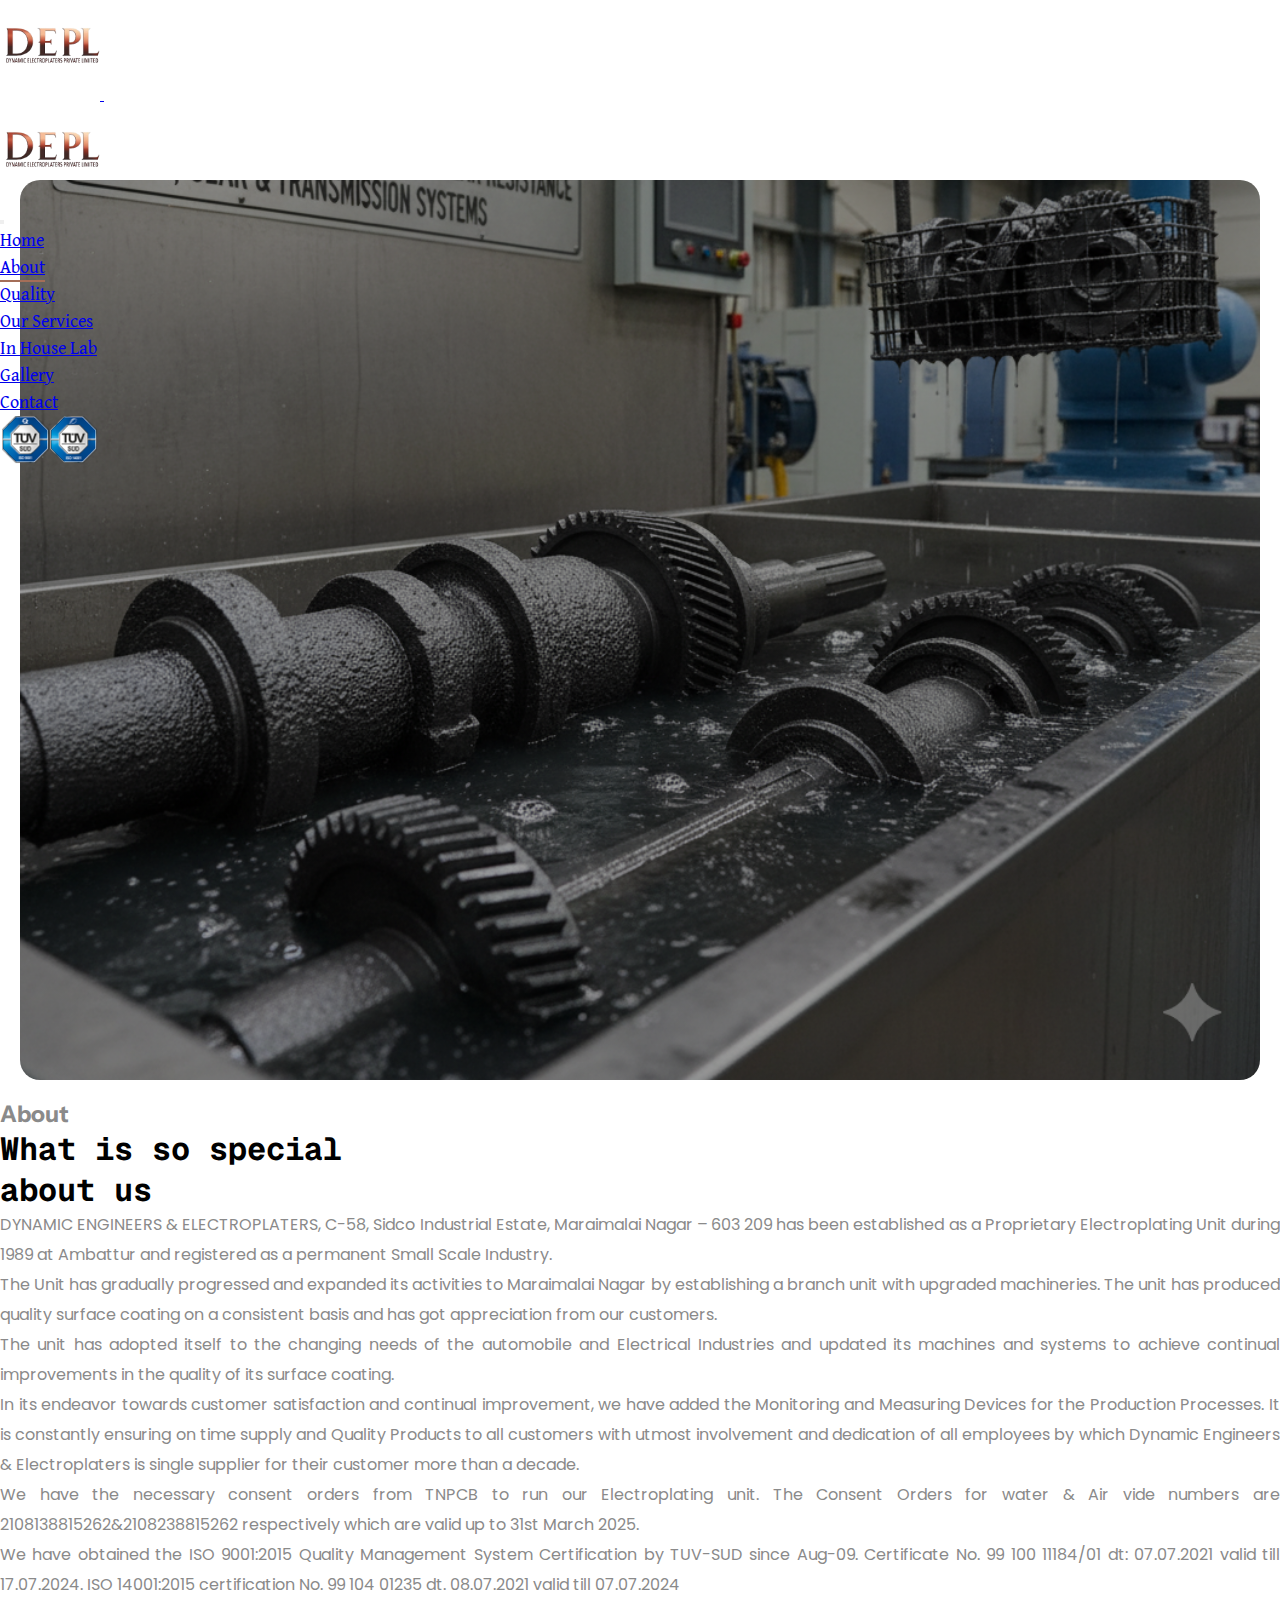
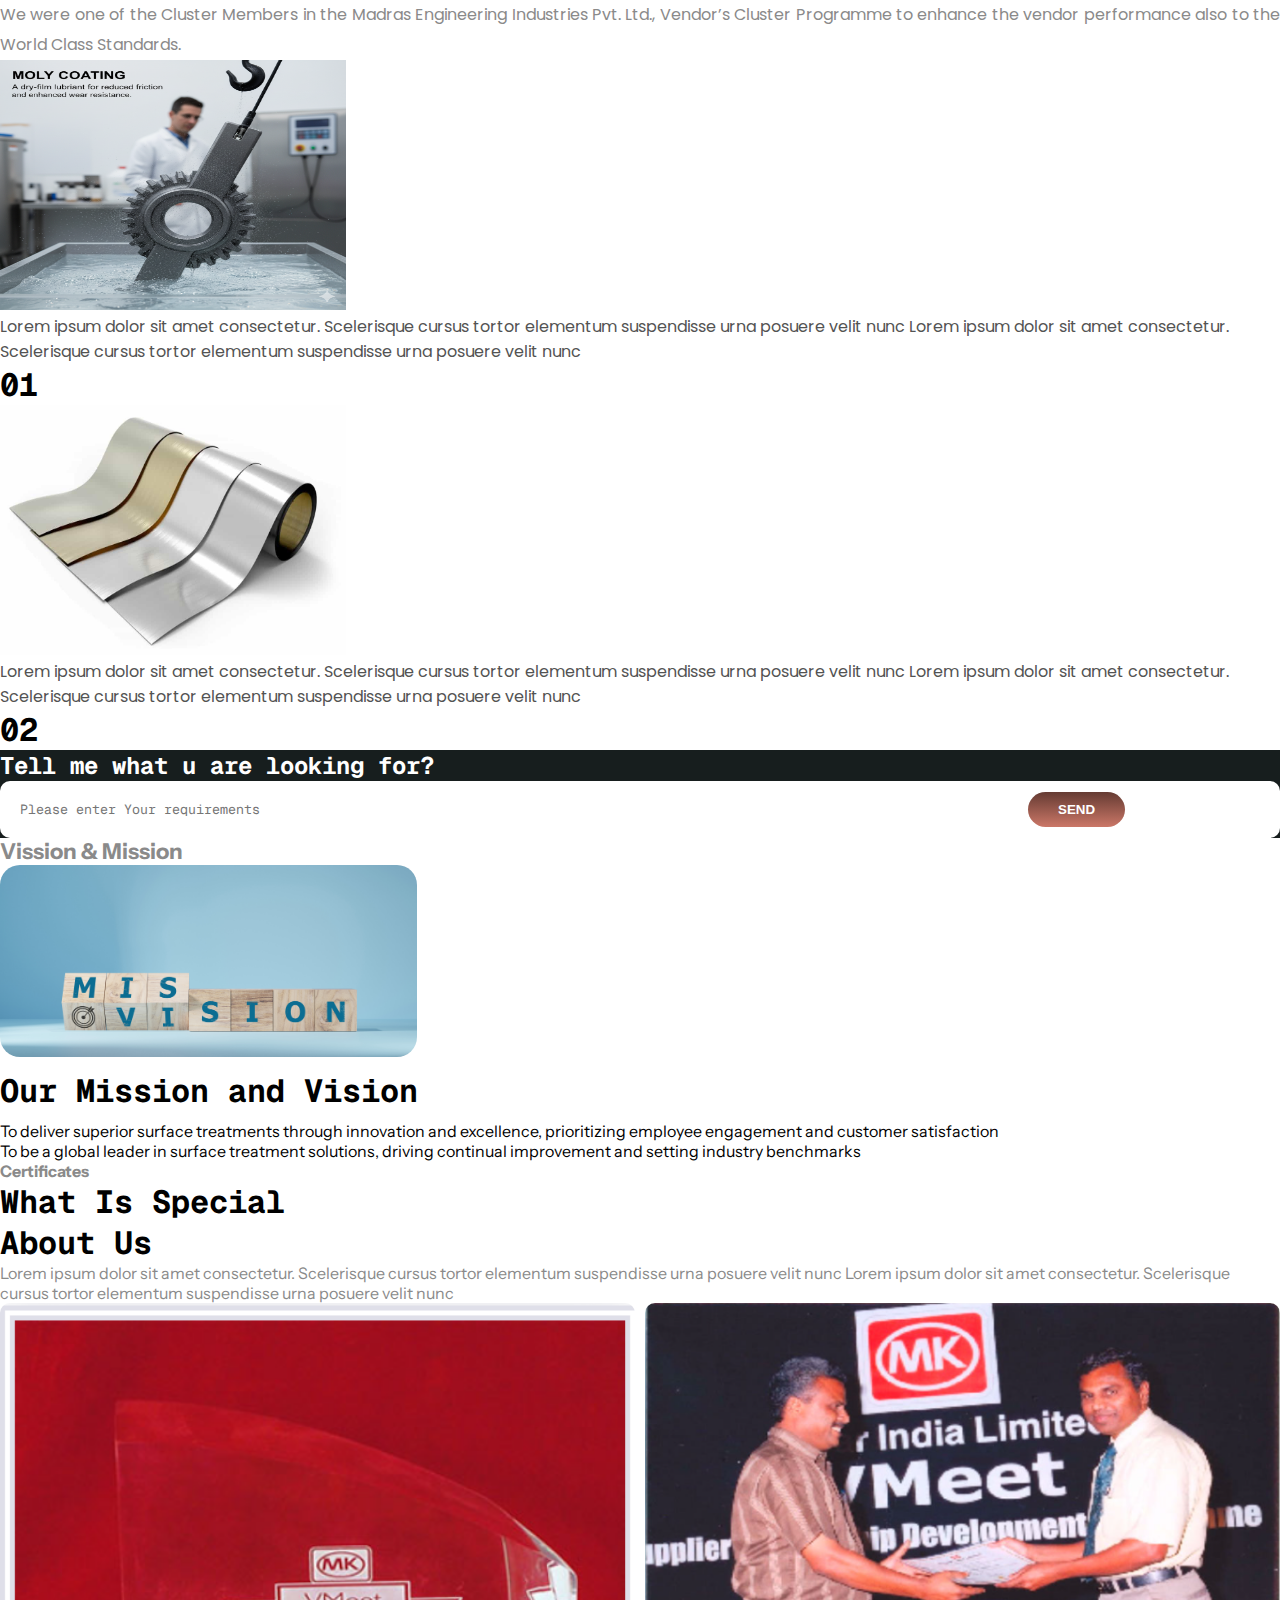
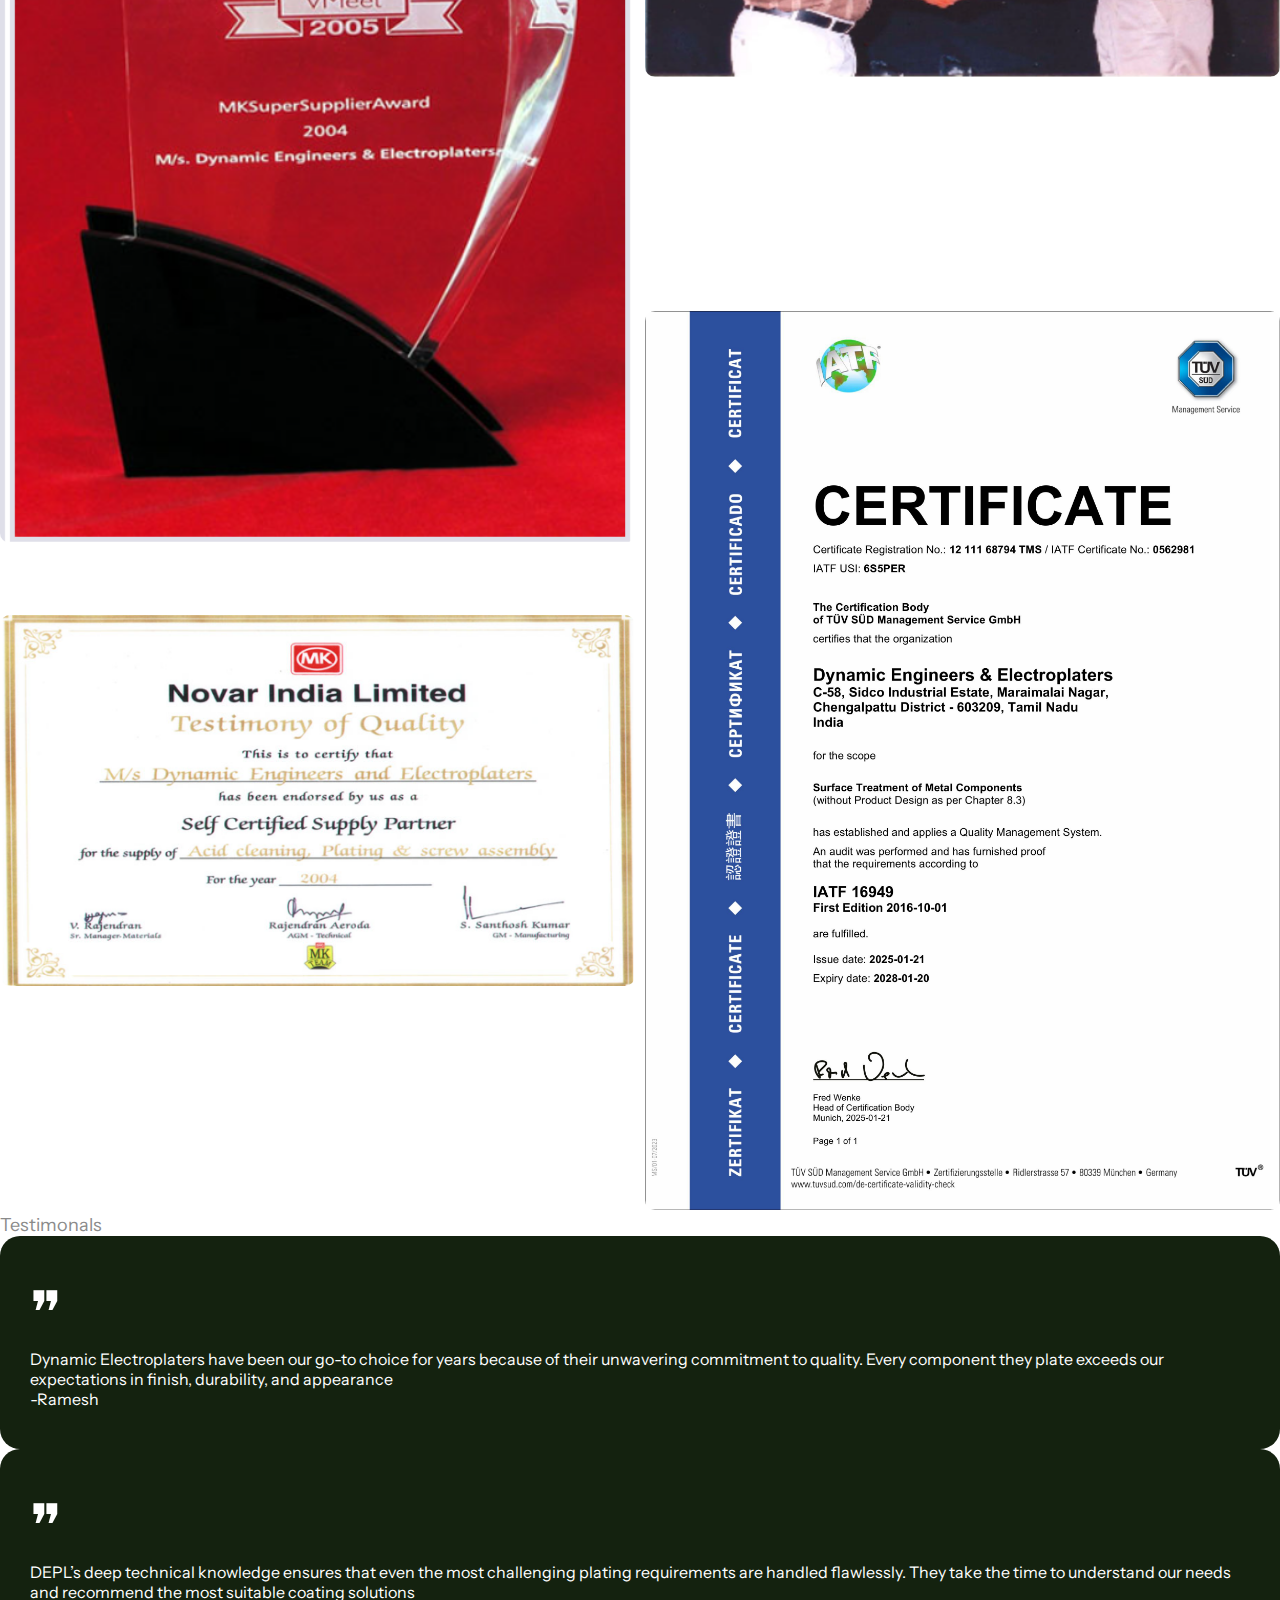
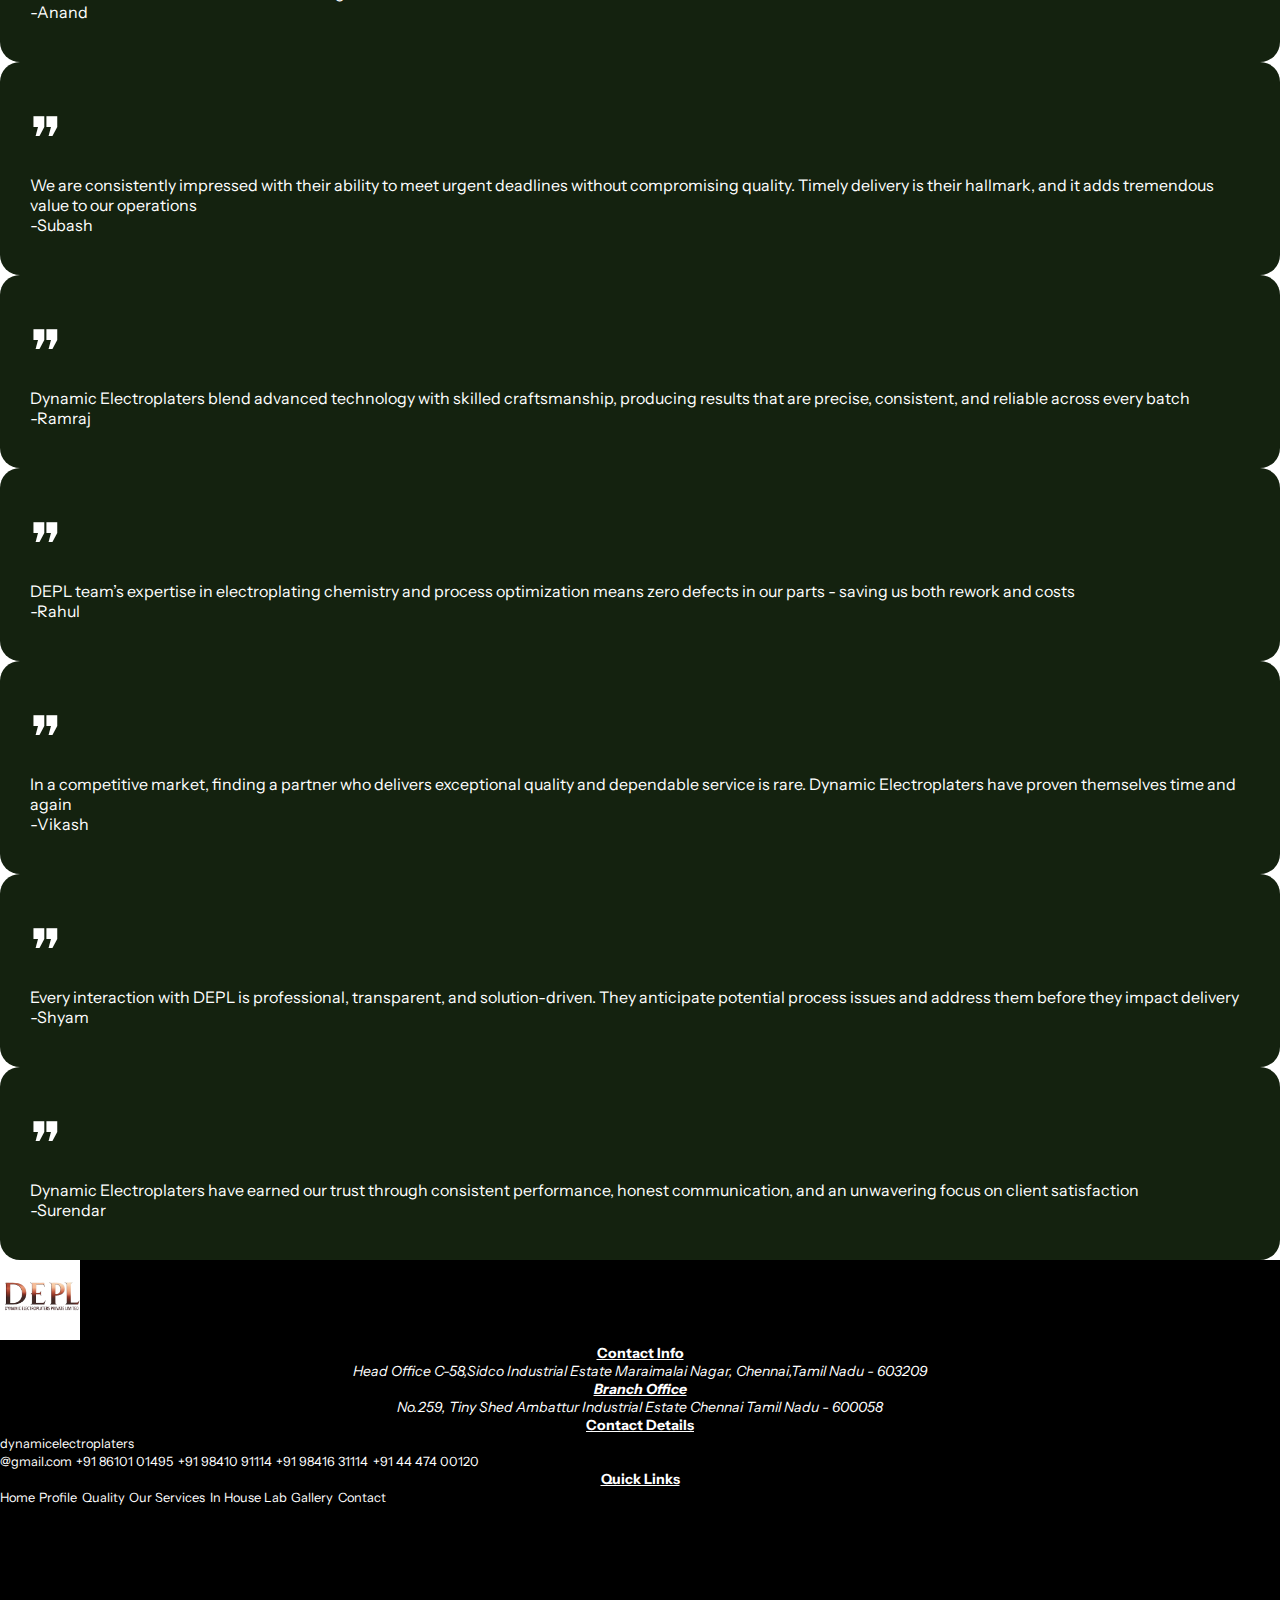
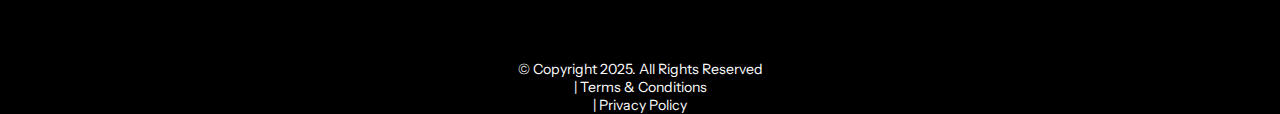
<file: about.html>
<!DOCTYPE html>
<html lang="en">
  <head>
    <meta charset="UTF-8" />
    <meta name="viewport" content="width=device-width, initial-scale=1.0" />
    <link
      href="https://cdn.jsdelivr.net/npm/bootstrap@5.3.8/dist/css/bootstrap.min.css"
      rel="stylesheet"
      integrity="sha384-sRIl4kxILFvY47J16cr9ZwB07vP4J8+LH7qKQnuqkuIAvNWLzeN8tE5YBujZqJLB"
      crossorigin="anonymous"
    />
    <link rel="preconnect" href="https://fonts.googleapis.com" />
    <link rel="preconnect" href="https://fonts.gstatic.com" crossorigin />
    <link
      href="https://fonts.googleapis.com/css2?family=Geist+Mono:wght@100..900&display=swap"
      rel="stylesheet"
    />
    <link rel="preconnect" href="https://fonts.googleapis.com" />
    <link rel="preconnect" href="https://fonts.gstatic.com" crossorigin />
    <link
      href="https://fonts.googleapis.com/css2?family=Instrument+Sans:ital,wght@0,400..700;1,400..700&display=swap"
      rel="stylesheet"
    />
    <link rel="preconnect" href="https://fonts.googleapis.com" />
    <link rel="preconnect" href="https://fonts.gstatic.com" crossorigin />
    <link
      href="https://fonts.googleapis.com/css2?family=Poppins:ital,wght@0,100;0,200;0,300;0,400;0,500;0,600;0,700;0,800;0,900;1,100;1,200;1,300;1,400;1,500;1,600;1,700;1,800;1,900&display=swap"
      rel="stylesheet"
    />
    <link rel="preconnect" href="https://fonts.googleapis.com">
<link rel="preconnect" href="https://fonts.gstatic.com" crossorigin>
<link href="https://fonts.googleapis.com/css2?family=Gentium+Book+Plus:ital,wght@0,400;0,700;1,400;1,700&display=swap" rel="stylesheet">
    <link rel="shortcut icon" href="/Images/Logo.png" type="image/x-icon" />
    <title>Dynamic Engineers - About</title>
    <link rel="stylesheet" href="/Css/slick.css" />
    <link rel="stylesheet" href="/Css/index.css" />
  </head>
  <body>
    <nav class="navbar navbar-expand-lg fixed-top px-5">
      <div class="container-fluid">
        <a class="navbar-brand" href="index.html">
          <img src="/Images/Logo.png" alt="" />
        </a>
        <button
          class="navbar-toggler"
          type="button"
          data-bs-toggle="offcanvas"
          data-bs-target="#offcanvasNavbar"
          aria-controls="offcanvasNavbar"
          aria-label="Toggle navigation"
        >
          <span class="navbar-toggler-icon"></span>
        </button>
        <div
          class="offcanvas offcanvas-end"
          tabindex="-1"
          id="offcanvasNavbar"
          aria-labelledby="offcanvasNavbarLabel"
        >
          <div class="offcanvas-header">
            <h5 class="offcanvas-title" id="offcanvasNavbarLabel">
              <img src="/Images/Logo.png" alt="" />
            </h5>
            <button
              type="button"
              class="btn-close me-0 mb-0"
              data-bs-dismiss="offcanvas"
              aria-label="Close"
            ></button>
          </div>
          <div class="offcanvas-body">
            <ul class="navbar-nav justify-content-end flex-grow-1 gap-3">
              <li class="nav-item">
                <a class="nav-link" href="/index.html">Home</a>
              </li>
              <li class="nav-item">
                <a class="nav-link active" href="/about.html">About</a>
              </li>
              <li class="nav-item">
                <a class="nav-link" href="/Quality.html">quality</a>
              </li>
              <li class="nav-item">
                <a class="nav-link" href="/services.html">our services</a>
              </li>
              <li class="nav-item">
                <a class="nav-link" href="/Lab.html">In house lab</a>
              </li>
              <li class="nav-item">
                <a class="nav-link" href="/gallery.html">Gallery</a>
              </li>
              <li class="nav-item">
                <a class="nav-link" href="/contact.html">Contact</a>
              </li>
              <li class="nav-item">
                <img src="/Images/iso logo.png" alt="" class="nav-iso" />
              </li>
            </ul>
          </div>
        </div>
      </div>
    </nav>
    <div class="about-hero d-flex align-items-end justify-content-between">
      <div class="hero-con">
        <!-- <div class="row col-12">
    <div class="col-lg-10 col-md-12 col-sm-12">
         <h1>
          Lorem ipsum dolor sit amet consectetur. Tristique lectus egestas vulputate praesent lectus consectetur faucibus amet.
         </h1>
    </div>
    <div class="col-lg-2 col-md-12 col-sm-12 mt-3 mb-5">
      <button class="d-block mx-auto start-btn ms-md-0">Start Now</button>
    </div> -->
      </div>
    </div>
    <div class="about-us">
      <div class="container-fluid">
        <div class="row col-10 mx-auto mt-5 mb-5">
          <div class="col-lg-2">
            <h3 class="about-abt-head">About</h3>
          </div>
          <div class="col-lg-8">
            <div class="about-con mt-2 mb-5">
              <h1 class="mb-5">
                What is so special <br />
                about us
              </h1>
              <p>
                DYNAMIC ENGINEERS & ELECTROPLATERS, C-58, Sidco Industrial
                Estate, Maraimalai Nagar – 603 209 has been established as a
                Proprietary Electroplating Unit during 1989 at Ambattur and
                registered as a permanent Small Scale Industry.
              </p>
              <p>
                The Unit has gradually progressed and expanded its activities to
                Maraimalai Nagar by establishing a branch unit with upgraded
                machineries. The unit has produced quality surface coating on a
                consistent basis and has got appreciation from our customers.
              </p>
              <p>
                The unit has adopted itself to the changing needs of the
                automobile and Electrical Industries and updated its machines
                and systems to achieve continual improvements in the quality of
                its surface coating.
              </p>
              <p>
                In its endeavor towards customer satisfaction and continual
                improvement, we have added the Monitoring and Measuring Devices
                for the Production Processes. It is constantly ensuring on time
                supply and Quality Products to all customers with utmost
                involvement and dedication of all employees by which Dynamic
                Engineers & Electroplaters is single supplier for their customer
                more than a decade.
              </p>
              <p>
                We have the necessary consent orders from TNPCB to run our
                Electroplating unit. The Consent Orders for water & Air vide
                numbers are 2108138815262&2108238815262 respectively which are
                valid up to 31st March 2025.
              </p>
              <p>
                We have obtained the ISO 9001:2015 Quality Management System
                Certification by TUV-SUD since Aug-09. Certificate No. 99 100
                11184/01 dt: 07.07.2021 valid till 17.07.2024. ISO 14001:2015
                certification No. 99 104 01235 dt. 08.07.2021 valid till
                07.07.2024
              </p>
              <p>
                We were one of the Cluster Members in the Madras Engineering
                Industries Pvt. Ltd., Vendor’s Cluster Programme to enhance the
                vendor performance also to the World Class Standards.
              </p>
            </div>
          </div>
        </div>
        <div class="row col-10 mx-auto mt-5 mb-5">
          <div class="col-lg-6 col-md-12 col-sm-12 d-flex mb-5">
            <div class="about-img-con">
              <img src="/Images/About-Images/special-1.png" alt="" />
              <p class="mt-3">
                Lorem ipsum dolor sit amet consectetur. Scelerisque cursus
                tortor elementum suspendisse urna posuere velit nunc Lorem ipsum
                dolor sit amet consectetur. Scelerisque cursus tortor elementum
                suspendisse urna posuere velit nunc
              </p>
            </div>
            <div class="spec-num">
              <h1>01</h1>
            </div>
          </div>
          <div class="col-lg-6 col-md-12 col-sm-12 d-flex mb-5">
            <div class="about-img-con">
              <img
                src="/Images/About-Images/Special-2.jpg"
                alt=""
                class="d-block mx-auto"
              />
              <p class="mt-3">
                Lorem ipsum dolor sit amet consectetur. Scelerisque cursus
                tortor elementum suspendisse urna posuere velit nunc Lorem ipsum
                dolor sit amet consectetur. Scelerisque cursus tortor elementum
                suspendisse urna posuere velit nunc
              </p>
            </div>
            <div class="spec-num">
              <h1>02</h1>
            </div>
          </div>
        </div>
      </div>
    </div>

    <div class="tell-us mt-5 pt-4 pb-4">
      <div class="container-fluid col-9 mx-auto">
        <div class="row">
          <div class="col-lg-12">
            <h2 class="text-center what-head">
              Tell me what u are looking for?
            </h2>
          </div>
          <div
            class="tell-us-in mt-5 mb-5 d-flex justify-content-between align-items-center"
          >
            <input type="text" placeholder="Please enter Your requirements" />
            <button>send</button>
          </div>
        </div>
      </div>
    </div>
    <div class="conatiner-fluid col-10 mx-auto mt-5 mb-5">
      <div class="row d-flex justify-content-center align-items-center">
        <div class="col-lg-6 d-flex flex-column gap-3">
          <h3 class="vission-head">Vission & Mission</h3>
          <img
            src="/Images/About-Images/Vission & Mission.jpg"
            alt=""
            class="vision-img"
          />
        </div>
        <div
          class="col-lg-6 d-flex flex-column gap-2 justify-content-center mt-5"
        >
          <h1 class="vission-head-head">Our Mission and Vision</h1>
          <p class="vission-para">
            To deliver superior surface treatments through innovation and
            excellence, prioritizing employee engagement and customer
            satisfaction
          </p>
          <p class="vission-para">
            To be a global leader in surface treatment solutions, driving
            continual improvement and setting industry benchmarks
          </p>
        </div>
      </div>
    </div>

    <div class="container-fluid col-10 mt-5 pt-5">
      <div class="row">
        <div class="col-lg-6">
          <h4 class="certificate-head">Certificates</h4>
          <h1 class="certificate-head-head mt-3">
            What is special <br />
            About us
          </h1>
        </div>
        <div class="col-lg-6">
          <p class="certificate-para mt-3">
            Lorem ipsum dolor sit amet consectetur. Scelerisque cursus tortor
            elementum suspendisse urna posuere velit nunc Lorem ipsum dolor sit
            amet consectetur. Scelerisque cursus tortor elementum suspendisse
            urna posuere velit nunc
          </p>
        </div>
      </div>

    <div class="row mt-5 mb-5">
      <div class="col-lg-8 mx-auto">
        <div class="certificates">
    <div class="div1">
      <img src="/Images/About-Images/Certificate-1.png" alt="" class="w-100 h-100">
    </div>
    <div class="div2">
      <img src="/Images/About-Images/Certificate-2.png" alt="" class="w-100 h-100">
    </div>
    <div class="div3">
      <img src="/Images/About-Images/Certificate-3.png" alt="" class="w-100 h-100">
    </div>
    <div class="div4">
      <img src="/Images/About-Images/certifcate.jpg" alt="" class="w-100 h-100">
    </div>
</div>
    </div>
      </div>
    </div>

      <div class="testimonals mt-5">
      <div class="row col-10 mx-auto">
        <div class="col-lg-6">
          <p class="test-head">Testimonals</p>
        </div>
        <div class="col-lg-6">
          <!-- <p class="test-head-para">
          Lorem ipsum dolor sit amet consectetur. Scelerisque cursus tortor elementum suspendisse urna posuere velit nunc Lorem ipsum dolor sit amet consectetur. Scelerisque cursus tortor elementum suspendisse urna posuere velit nunc
         </p> -->
        </div>
      </div>
      <div class="row col-12 mx-auto">
        <div class="testimonals mt-5 mb-5">
          <div class="autoplay">
            <div class="test-1 me-3 d-flex gap-5">
              <p class="quote">❞</p>
              <div class="test-para gap-5">
                <p>
                  Dynamic Electroplaters have been our go-to choice for years because of their unwavering commitment to quality. Every component they plate exceeds our expectations in finish, durability, and appearance 
                </p>
                <p>-Ramesh</p>
              </div>
            </div>
            <div class="test-1 me-3 d-flex gap-5">
              <p class="quote">❞</p>
              <div class="test-para gap-5">
                <p>
                  DEPL’s deep technical knowledge ensures that even the most challenging plating requirements are handled flawlessly. They take the time to understand our needs and recommend the most suitable coating solutions 
                </p>
                <p>-Anand</p>
              </div>
            </div>
            <div class="test-1 me-3 d-flex gap-5">
              <p class="quote">❞</p>
              <div class="test-para gap-5">
                <p>
                 	We are consistently impressed with their ability to meet urgent deadlines without compromising quality. Timely delivery is their hallmark, and it adds tremendous value to our operations 
                </p>
                <p>-Subash</p>
              </div>
            </div>
            <div class="test-1 me-3 d-flex gap-5">
              <p class="quote">❞</p>
              <div class="test-para gap-5">
                <p>
                 Dynamic Electroplaters blend advanced technology with skilled craftsmanship, producing results that are precise, consistent, and reliable across every batch 
                </p>
                <p>-Ramraj</p>
              </div>
            </div>
            <div class="test-1 me-3 d-flex gap-5">
              <p class="quote">❞</p>
              <div class="test-para gap-5">
                <p>
                  DEPL team’s expertise in electroplating chemistry and process optimization means zero defects in our parts - saving us both rework and costs 
                </p>
                <p>-Rahul</p>
              </div>
            </div>
            <div class="test-1 me-3 d-flex gap-5">
              <p class="quote">❞</p>
              <div class="test-para gap-5">
                <p>
                  In a competitive market, finding a partner who delivers exceptional quality and dependable service is rare. Dynamic Electroplaters have proven themselves time and again 
                </p>
                <p>-Vikash</p>
              </div>
            </div>
               <div class="test-1 me-3 d-flex gap-5">
              <p class="quote">❞</p>
              <div class="test-para gap-5">
                <p>
                 Every interaction with DEPL is professional, transparent, and solution-driven. They anticipate potential process issues and address them before they impact delivery 
                </p>
                <p>-Shyam</p>
              </div>
            </div>
               <div class="test-1 me-3 d-flex gap-5">
              <p class="quote">❞</p>
              <div class="test-para gap-5">
                <p>
                 Dynamic Electroplaters have earned our trust through consistent performance, honest communication, and an unwavering focus on client satisfaction 
                </p>
                <p>-Surendar</p>
              </div>
            </div>
          </div>
        </div>
      </div>
    </div>
    <div class="footer">
      <div class="container-fluid col-10 mx-auto pt-5 pb-5">
        <div class="row">
          <div class="col-lg-2 col-md-4 col-sm-12 col-12 mb-5">
            <img
              src="/Images/Logo.png"
              alt=""
              class="d-block mx-auto foot-logo"
            />
          </div>
          <div class="col-lg-2 col-md-4 col-sm-6 col-8 mx-auto">
            <div
              class="d-flex flex-column gap-0 mb-5 text-lg-start text-md-start text-sm-center"
            >
              <p class="head">Contact Info</p>
              <address>
                Head Office C-58,Sidco Industrial Estate Maraimalai Nagar,
                Chennai,Tamil Nadu - 603209
              </address>
            </div>
          </div>
          <div class="col-lg-2 col-md-4 col-sm-6 col-8 mx-auto">
            <div
              class="d-flex flex-column gap-3 mb-5 text-lg-start text-md-start text-sm-center"
            >
              <address>
                <p class="head">Branch Office</p>
                No.259, Tiny Shed Ambattur Industrial Estate Chennai Tamil Nadu
                - 600058
              </address>
            </div>
          </div>
          <div class="col-lg-2 col-md-4 col-sm-6 col-12 con-details">
            <div
              class="d-flex flex-column gap-3 mb-5 text-lg-start text-md-start text-sm-center"
            >
              <p class="head m-0">Contact Details</p>
              <a href="mailto:dynamicelectroplaters@gmail.com"
                >dynamicelectroplaters<br>@gmail.com</a
              >
              <a href="tel:+91 86101 01495">+91 86101 01495</a>
              <a href="tel:+91 98410 91114">+91 98410 91114</a>
              <a href="tel:+91 98416 31114">+91 98416 31114</a>
              <a href="tel:+91 44 474 00120">+91 44 474 00120</a>
            </div>
          </div>
          <div class="col-lg-2 col-md-4 col-sm-6 col-12">
            <div
              class="d-flex flex-column gap-2 mb-5 text-lg-start text-md-start text-sm-center"
            >
              <p class="head m-0">Quick Links</p>
              <a href="/index.html">Home</a>
              <a href="/about.html">Profile</a>
              <a href="/Quality.html">Quality</a>
              <a href="/services.html">Our Services</a>
              <a href="/Lab.html">In House Lab</a>
              <a href="/gallery.html">Gallery</a>
              <a href="/contact.html">Contact</a>
            </div>
          </div>
          <div class="col-lg-2 col-md-4 col-sm-12 col-12">
            <iframe
              src="https://www.google.com/maps/embed?pb=!1m18!1m12!1m3!1d3888.6754687170364!2d80.10300487484054!3d12.928567787382816!2m3!1f0!2f0!3f0!3m2!1i1024!2i768!4f13.1!3m3!1m2!1s0x3a525fb04f9981d1%3A0xd538069bcd74be65!2sJOKAR%20Creations%20Pvt.%20Ltd.!5e0!3m2!1sen!2sin!4v1759567246406!5m2!1sen!2sin"
              width="100%"
              height="100%"
              style="border: 0"
              allowfullscreen=""
              loading="lazy"
              referrerpolicy="no-referrer-when-downgrade"
            ></iframe>
          </div>
        </div>
      </div>
      <div
        class="copyrights d-flex flex-column flex-sm-row flex-lg-row justify-content-center align-items-center gap-2 gap-md-4 gap-lg-5"
      >
        <p>&copy Copyright 2025. All Rights Reserved</p>
        <p>| Terms & Conditions</p>
        <p>| Privacy Policy</p>
      </div>
    </div>


    <script
      src="https://cdn.jsdelivr.net/npm/bootstrap@5.3.8/dist/js/bootstrap.bundle.min.js"
      integrity="sha384-FKyoEForCGlyvwx9Hj09JcYn3nv7wiPVlz7YYwJrWVcXK/BmnVDxM+D2scQbITxI"
      crossorigin="anonymous"
    ></script>
    <script
      src="https://code.jquery.com/jquery-3.7.1.js"
      integrity="sha256-eKhayi8LEQwp4NKxN+CfCh+3qOVUtJn3QNZ0TciWLP4="
      crossorigin="anonymous"
    ></script>
    <script src="/Js/slick.min.js"></script>
    <script src="/Js/slick.js"></script>
  </body>
</html>
</file>
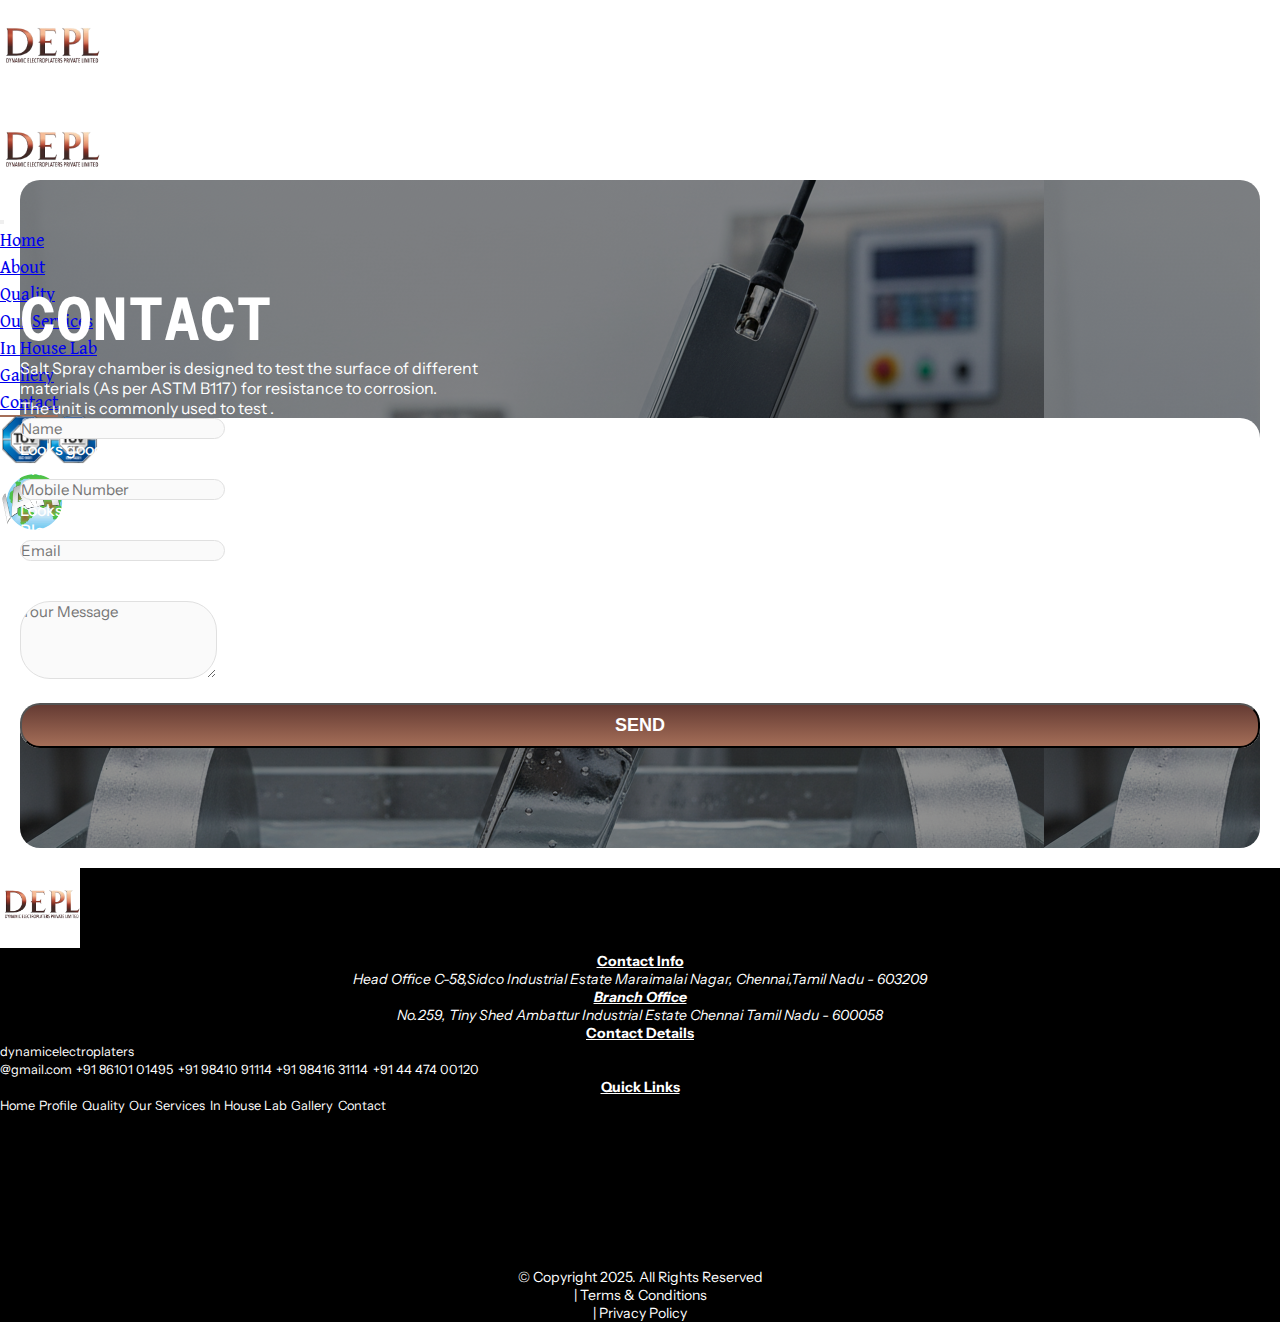
<file: contact.html>
<!DOCTYPE html>
<html lang="en">
  <head>
    <meta charset="UTF-8" />
    <meta name="viewport" content="width=device-width, initial-scale=1.0" />
    <link
      href="https://cdn.jsdelivr.net/npm/bootstrap@5.3.8/dist/css/bootstrap.min.css"
      rel="stylesheet"
      integrity="sha384-sRIl4kxILFvY47J16cr9ZwB07vP4J8+LH7qKQnuqkuIAvNWLzeN8tE5YBujZqJLB"
      crossorigin="anonymous"
    />
    <link rel="preconnect" href="https://fonts.googleapis.com" />
    <link rel="preconnect" href="https://fonts.gstatic.com" crossorigin />
    <link
      href="https://fonts.googleapis.com/css2?family=Geist+Mono:wght@100..900&display=swap"
      rel="stylesheet"
    />
    <link rel="preconnect" href="https://fonts.googleapis.com" />
    <link rel="preconnect" href="https://fonts.gstatic.com" crossorigin />
    <link
      href="https://fonts.googleapis.com/css2?family=Instrument+Sans:ital,wght@0,400..700;1,400..700&display=swap"
      rel="stylesheet"
    />
    <link rel="preconnect" href="https://fonts.googleapis.com" />
    <link rel="preconnect" href="https://fonts.gstatic.com" crossorigin />
    <link
      href="https://fonts.googleapis.com/css2?family=Gentium+Book+Plus:ital,wght@0,400;0,700;1,400;1,700&display=swap"
      rel="stylesheet"
    />
    <link rel="preconnect" href="https://fonts.googleapis.com" />
    <link rel="preconnect" href="https://fonts.gstatic.com" crossorigin />
    <link
      href="https://fonts.googleapis.com/css2?family=Poppins:ital,wght@0,100;0,200;0,300;0,400;0,500;0,600;0,700;0,800;0,900;1,100;1,200;1,300;1,400;1,500;1,600;1,700;1,800;1,900&display=swap"
      rel="stylesheet"
    />
    <link rel="shortcut icon" href="/Images/Logo.png" type="image/x-icon" />
    <link rel="stylesheet" href="/Css/index.css" />
    <title>Dynamic Engineers - Contact</title>
  </head>
  <body>
     <nav class="navbar navbar-expand-lg fixed-top px-5">
      <div class="container-fluid">
        <a class="navbar-brand" href="index.html"
          ><img src="/Images/Logo.png" alt=""
        /></a>
        <button
          class="navbar-toggler"
          type="button"
          data-bs-toggle="offcanvas"
          data-bs-target="#offcanvasNavbar"
          aria-controls="offcanvasNavbar"
          aria-label="Toggle navigation"
        >
          <span class="navbar-toggler-icon"></span>
        </button>
        <div
          class="offcanvas offcanvas-end"
          tabindex="-1"
          id="offcanvasNavbar"
          aria-labelledby="offcanvasNavbarLabel"
        >
          <div class="offcanvas-header">
            <h5 class="offcanvas-title" id="offcanvasNavbarLabel">
              <img src="/Images/Logo.png" alt="" />
            </h5>
            <button
              type="button"
              class="btn-close me-0 mb-0"
              data-bs-dismiss="offcanvas"
              aria-label="Close"
            ></button>
          </div>
          <div class="offcanvas-body">
            <ul class="navbar-nav justify-content-end flex-grow-1 gap-3 align-items-center">
              <li class="nav-item">
                <a class="nav-link" href="/index.html">Home</a>
              </li>
              <li class="nav-item">
                <a class="nav-link" href="/about.html">About</a>
              </li>
              <li class="nav-item">
                <a class="nav-link" href="/Quality.html">quality</a>
              </li>
              <li class="nav-item">
                <a class="nav-link" href="/services.html">our services</a>
              </li>
              <li class="nav-item">
                <a class="nav-link" href="/Lab.html">In house lab</a>
              </li>
              <li class="nav-item">
                <a class="nav-link" href="/gallery.html">Gallery</a>
              </li>
              <li class="nav-item">
                <a class="nav-link active" href="/contact.html">Contact</a>
              </li>
              <li class="nav-item">
                <img src="/Images/iso logo.png" alt="" class="nav-iso" />
              </li>
                <li class="nav-item">
                <img src="/Images/DE-Logo.png" alt="" class="nav-iatf" />
              </li>
            </ul>
          </div>
        </div>
      </div>
    </nav>
    <div class="contact-hero d-flex justify-content-center align-items-center">
      <div class="container-fluid col-11">
        <div class="row">
          <div class="col-lg-5 mb-5">
            <h1 class="con-head">Contact</h1>
            <p class="con-para">
              Salt Spray chamber is designed to test the surface of different
              <br />
              materials (As per ASTM B117) for resistance to corrosion. <br />
              The unit is commonly used to test .
            </p>
          </div>

          <div class="col-lg-7 con-form px-5 py-5">
            <form
              class="row d-flex flex-column g-4 needs-validation"
              novalidate
            >
              <div class="col-md-12">
                <input
                  type="text"
                  class="form-control px-3 py-3"
                  id="validationCustom01"
                  placeholder="Name"
                  required
                />
                <div class="valid-feedback">Looks good!</div>
                <div class="invalid-feedback">Please enter a Name.</div>
              </div>
              <div class="col-md-12">
                <input
                  type="number"
                  class="form-control px-3 py-3"
                  id="validationCustom02"
                  placeholder="Mobile Number"
                  required
                />
                <div class="valid-feedback">Looks good!</div>
                <div class="invalid-feedback">
                  Please enter a Mobile Number.
                </div>
              </div>
              <div class="col-md-12">
                <input
                  type="email"
                  class="form-control px-3 py-3"
                  id="validationCustom02"
                  placeholder="Email"
                  required
                />
                <div class="valid-feedback">Looks good!</div>
                <div class="invalid-feedback">Please enter a email.</div>
              </div>
              <div class="mb-3">
                <textarea
                  class="form-control px-3 py-3"
                  id="validationTextarea"
                  placeholder="Your Message"
                  rows="4"
                  required
                ></textarea>
                <div class="invalid-feedback">
                  Please enter a message in the textarea.
                </div>
              </div>

              <div class="col-12 w-100">
                <button class="btn con-btn" type="submit">Send</button>
              </div>
            </form>
          </div>
        </div>
      </div>
    </div>
    <div class="footer">
      <div class="container-fluid col-10 mx-auto pt-5 pb-5">
        <div class="row">
          <div class="col-lg-2 col-md-4 col-sm-12 col-12 mb-5">
            <img
              src="/Images/Logo.png"
              alt=""
              class="d-block mx-auto foot-logo"
            />
          </div>
          <div class="col-lg-2 col-md-4 col-sm-6 col-8 mx-auto">
            <div
              class="d-flex flex-column gap-0 mb-5 text-lg-start text-md-start text-sm-center"
            >
              <p class="head">Contact Info</p>
              <address>
                Head Office C-58,Sidco Industrial Estate Maraimalai Nagar,
                Chennai,Tamil Nadu - 603209
              </address>
            </div>
          </div>
          <div class="col-lg-2 col-md-4 col-sm-6 col-8 mx-auto">
            <div
              class="d-flex flex-column gap-3 mb-5 text-lg-start text-md-start text-sm-center"
            >
              <address>
                <p class="head">Branch Office</p>
                No.259, Tiny Shed Ambattur Industrial Estate Chennai Tamil Nadu
                - 600058
              </address>
            </div>
          </div>
          <div class="col-lg-2 col-md-4 col-sm-6 col-12 con-details">
            <div
              class="d-flex flex-column gap-3 mb-5 text-lg-start text-md-start text-sm-center"
            >
              <p class="head m-0">Contact Details</p>
              <a href="mailto:dynamicelectroplaters@gmail.com"
                >dynamicelectroplaters<br />@gmail.com</a
              >
              <a href="tel:+91 86101 01495">+91 86101 01495</a>
              <a href="tel:+91 98410 91114">+91 98410 91114</a>
              <a href="tel:+91 98416 31114">+91 98416 31114</a>
              <a href="tel:+91 44 474 00120">+91 44 474 00120</a>
            </div>
          </div>
          <div class="col-lg-2 col-md-4 col-sm-6 col-12">
            <div
              class="d-flex flex-column gap-2 mb-5 text-lg-start text-md-start text-sm-center"
            >
              <p class="head m-0">Quick Links</p>
              <a href="/index.html">Home</a>
              <a href="/about.html">Profile</a>
              <a href="/Quality.html">Quality</a>
              <a href="/services.html">Our Services</a>
              <a href="/Lab.html">In House Lab</a>
              <a href="/gallery.html">Gallery</a>
              <a href="/contact.html">Contact</a>
            </div>
          </div>
          <div class="col-lg-2 col-md-4 col-sm-12 col-12">
                   <iframe src="https://www.google.com/maps/embed?pb=!1m18!1m12!1m3!1d15564.22387150557!2d80.01413789522074!3d12.774877350361043!2m3!1f0!2f0!3f0!3m2!1i1024!2i768!4f13.1!3m3!1m2!1s0x3a52f9e86c0dff31%3A0x653da2c8a8ca6395!2sDynamic%20Engineers%20%26%20Electroplaters!5e0!3m2!1sen!2sin!4v1760072951296!5m2!1sen!2sin" width="100%" height="100%" style="border:0;" allowfullscreen="" loading="lazy" referrerpolicy="no-referrer-when-downgrade"></iframe>
          </div>
        </div>
      </div>
      <div
        class="copyrights d-flex flex-column flex-sm-row flex-lg-row justify-content-center align-items-center gap-2 gap-md-4 gap-lg-5"
      >
        <p>&copy Copyright 2025. All Rights Reserved</p>
        <p>| Terms & Conditions</p>
        <p>| Privacy Policy</p>
      </div>
    </div>
    <script src="/Js/index.js"></script>
    <script
      src="https://cdn.jsdelivr.net/npm/bootstrap@5.3.8/dist/js/bootstrap.bundle.min.js"
      crossorigin="anonymous"
    ></script>
  </body>
</html>
</file>
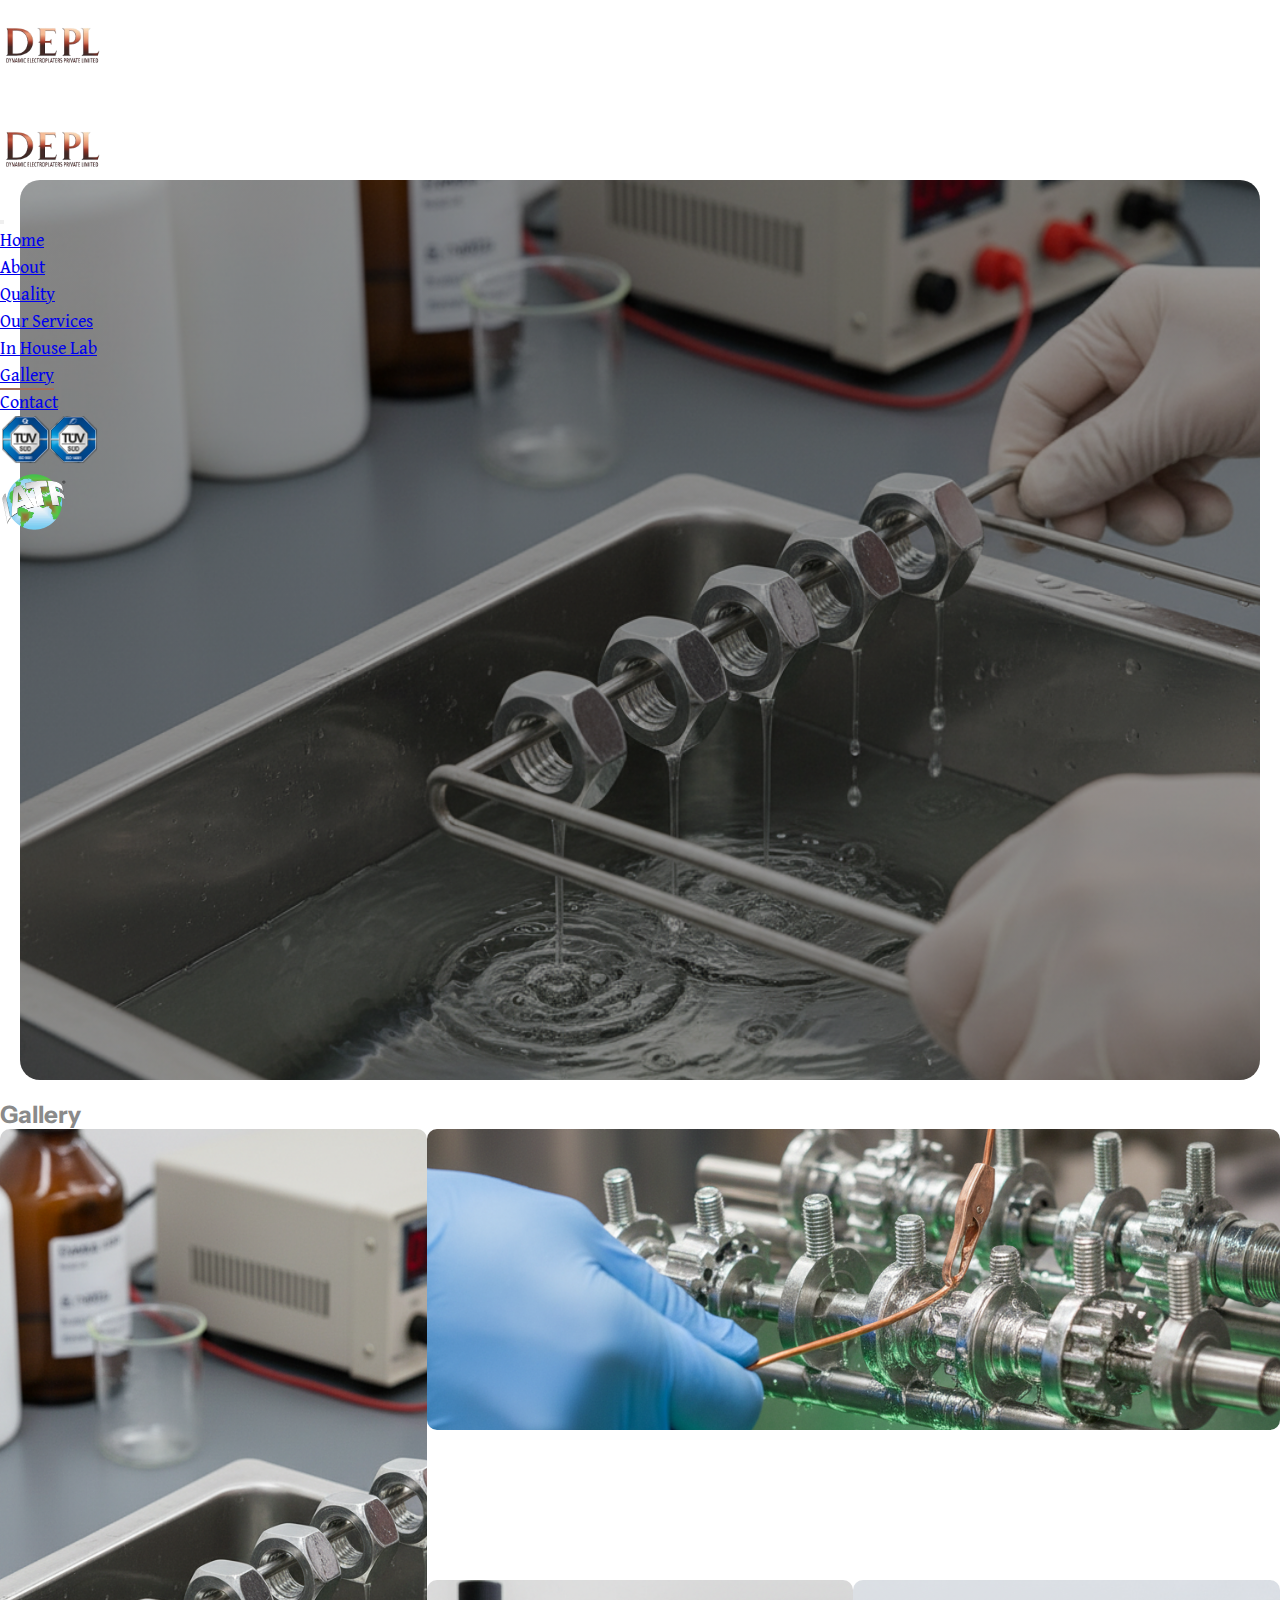
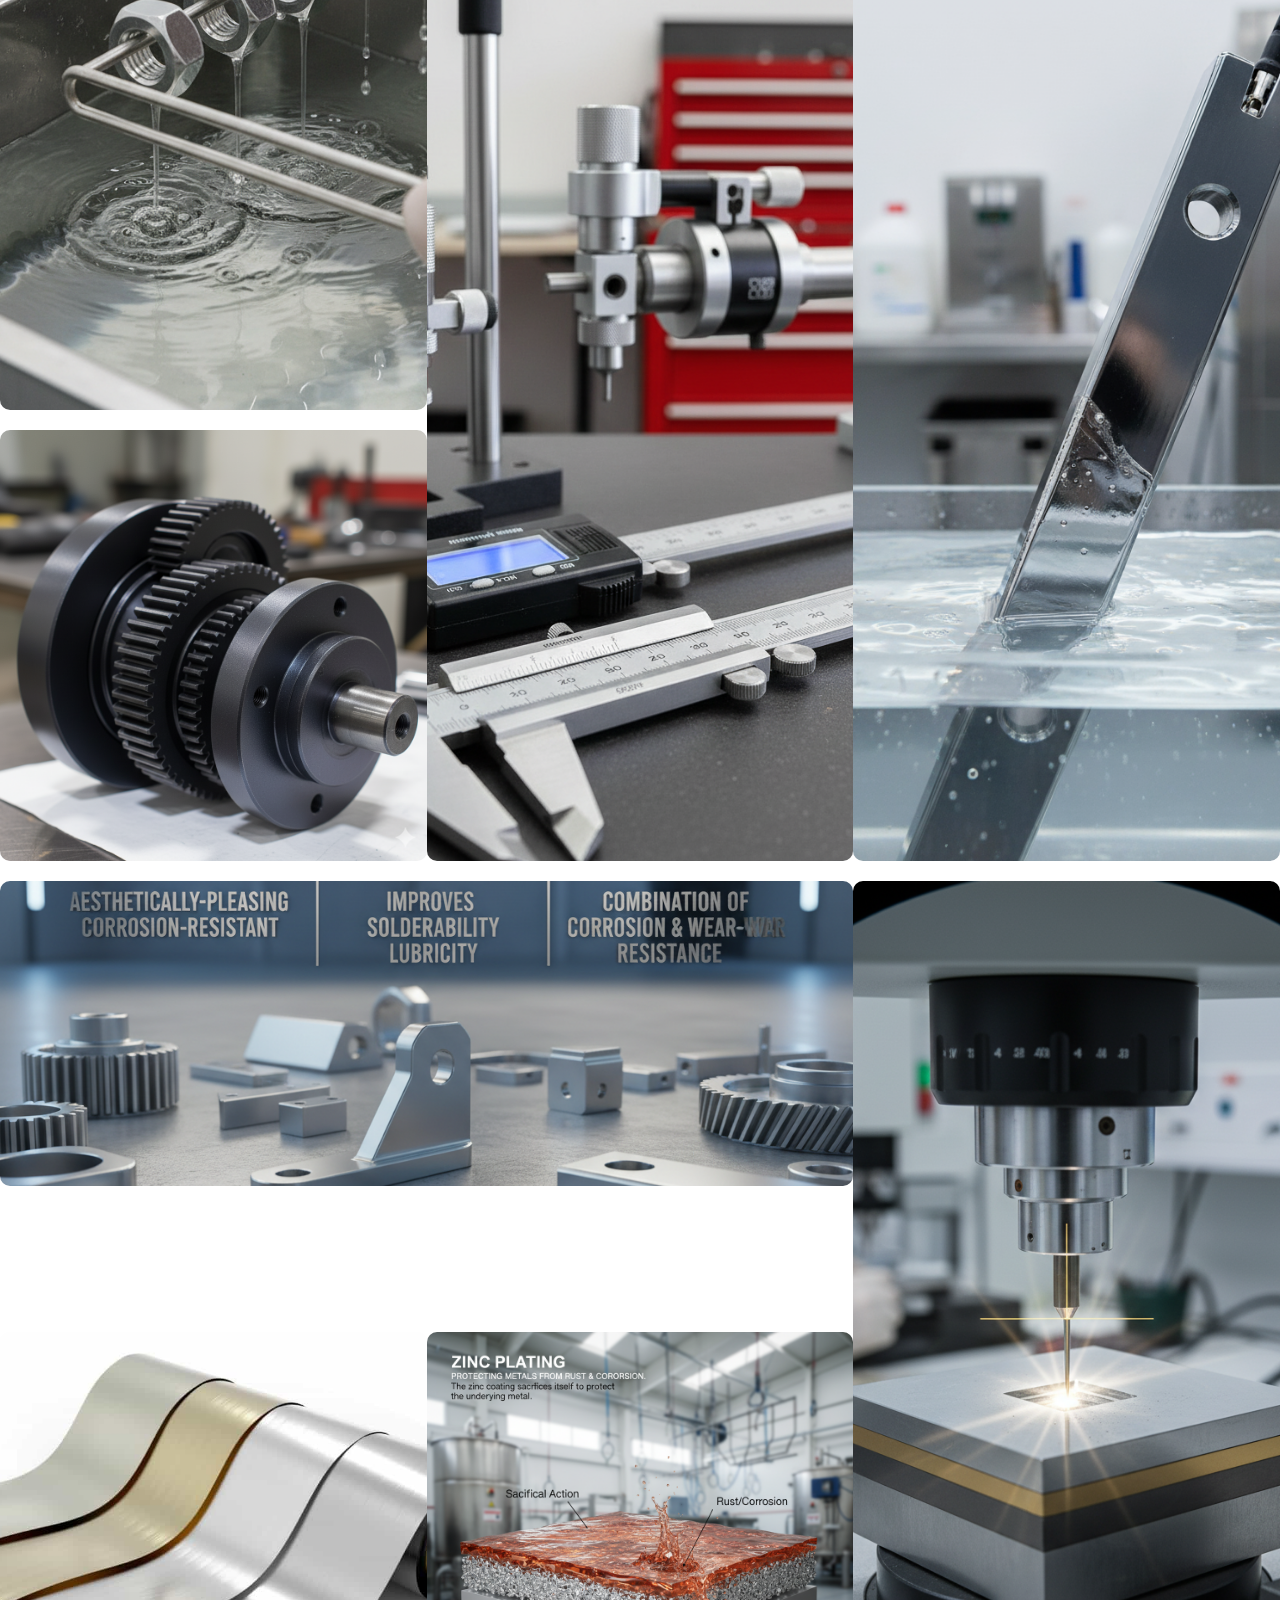
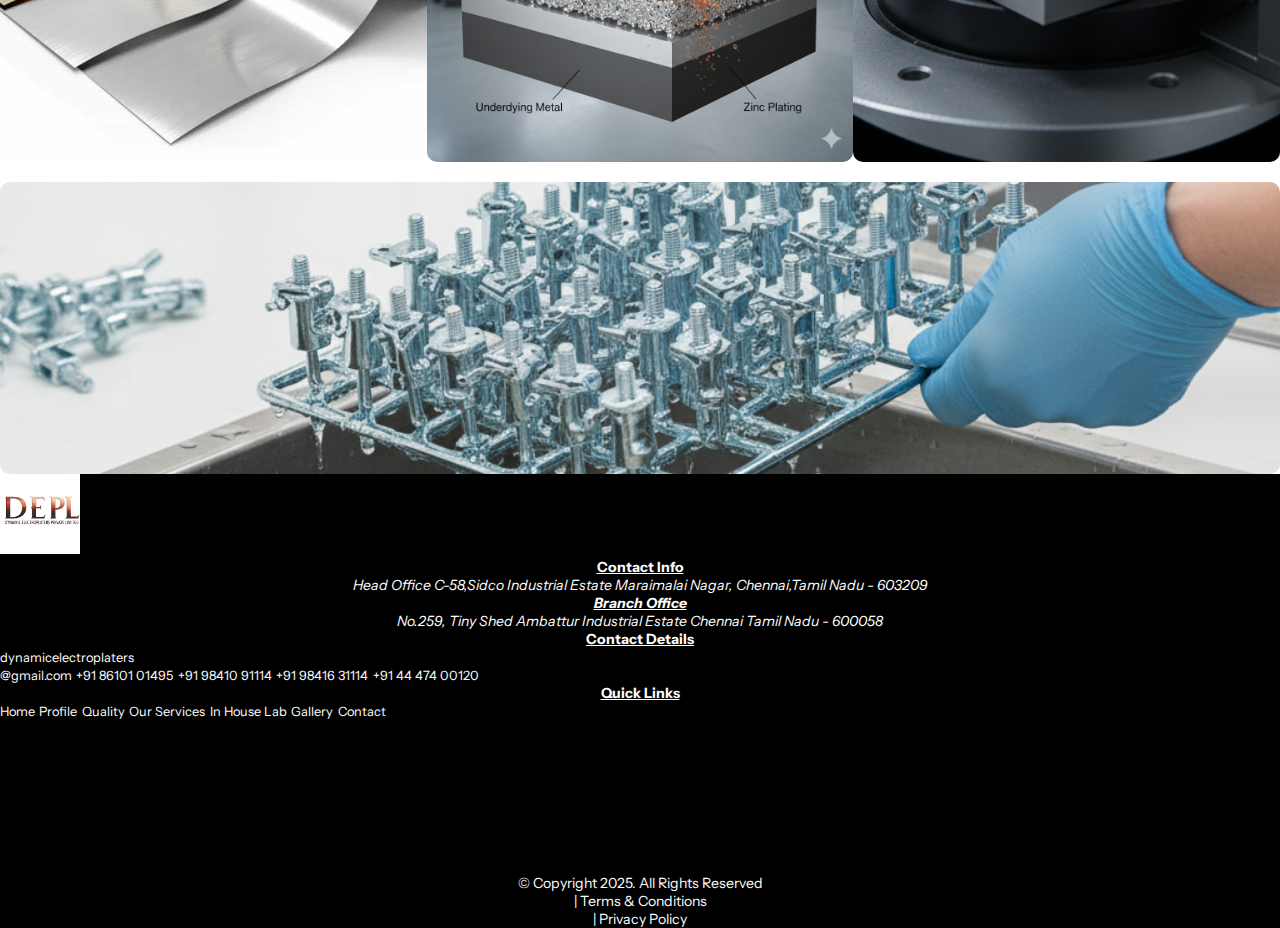
<file: gallery.html>
<!DOCTYPE html>
<html lang="en">
  <head>
    <meta charset="UTF-8" />
    <meta name="viewport" content="width=device-width, initial-scale=1.0" />
    <link
      href="https://cdn.jsdelivr.net/npm/bootstrap@5.3.8/dist/css/bootstrap.min.css"
      rel="stylesheet"
      integrity="sha384-sRIl4kxILFvY47J16cr9ZwB07vP4J8+LH7qKQnuqkuIAvNWLzeN8tE5YBujZqJLB"
      crossorigin="anonymous"
    />
    <link rel="preconnect" href="https://fonts.googleapis.com" />
    <link rel="preconnect" href="https://fonts.gstatic.com" crossorigin />
    <link
      href="https://fonts.googleapis.com/css2?family=Geist+Mono:wght@100..900&display=swap"
      rel="stylesheet"
    />
    <link rel="preconnect" href="https://fonts.googleapis.com" />
    <link rel="preconnect" href="https://fonts.gstatic.com" crossorigin />
    <link
      href="https://fonts.googleapis.com/css2?family=Instrument+Sans:ital,wght@0,400..700;1,400..700&display=swap"
      rel="stylesheet"
    />
    <link rel="preconnect" href="https://fonts.googleapis.com" />
    <link rel="preconnect" href="https://fonts.gstatic.com" crossorigin />
    <link
      href="https://fonts.googleapis.com/css2?family=Poppins:ital,wght@0,100;0,200;0,300;0,400;0,500;0,600;0,700;0,800;0,900;1,100;1,200;1,300;1,400;1,500;1,600;1,700;1,800;1,900&display=swap"
      rel="stylesheet"
    />
    <link rel="preconnect" href="https://fonts.googleapis.com" />
    <link rel="preconnect" href="https://fonts.gstatic.com" crossorigin />
    <link
      href="https://fonts.googleapis.com/css2?family=Gentium+Book+Plus:ital,wght@0,400;0,700;1,400;1,700&display=swap"
      rel="stylesheet"
    />
    <link rel="shortcut icon" href="/Images/Logo.png" type="image/x-icon" />
    <link rel="stylesheet" href="/Css/index.css" />
    <link rel="stylesheet" href="/Css/slick.css" />
    <title>Dynamic Engineers - gallery</title>
  </head>
  <body>
      <nav class="navbar navbar-expand-lg fixed-top px-5">
      <div class="container-fluid">
        <a class="navbar-brand" href="index.html"
          ><img src="/Images/Logo.png" alt=""
        /></a>
        <button
          class="navbar-toggler"
          type="button"
          data-bs-toggle="offcanvas"
          data-bs-target="#offcanvasNavbar"
          aria-controls="offcanvasNavbar"
          aria-label="Toggle navigation"
        >
          <span class="navbar-toggler-icon"></span>
        </button>
        <div
          class="offcanvas offcanvas-end"
          tabindex="-1"
          id="offcanvasNavbar"
          aria-labelledby="offcanvasNavbarLabel"
        >
          <div class="offcanvas-header">
            <h5 class="offcanvas-title" id="offcanvasNavbarLabel">
              <img src="/Images/Logo.png" alt="" />
            </h5>
            <button
              type="button"
              class="btn-close me-0 mb-0"
              data-bs-dismiss="offcanvas"
              aria-label="Close"
            ></button>
          </div>
          <div class="offcanvas-body">
            <ul class="navbar-nav justify-content-end flex-grow-1 gap-3 align-items-center">
              <li class="nav-item">
                <a class="nav-link" href="/index.html">Home</a>
              </li>
              <li class="nav-item">
                <a class="nav-link" href="/about.html">About</a>
              </li>
              <li class="nav-item">
                <a class="nav-link" href="/Quality.html">quality</a>
              </li>
              <li class="nav-item">
                <a class="nav-link" href="/services.html">our services</a>
              </li>
              <li class="nav-item">
                <a class="nav-link" href="/Lab.html">In house lab</a>
              </li>
              <li class="nav-item">
                <a class="nav-link active" href="/gallery.html">Gallery</a>
              </li>
              <li class="nav-item">
                <a class="nav-link" href="/contact.html">Contact</a>
              </li>
              <li class="nav-item">
                <img src="/Images/iso logo.png" alt="" class="nav-iso" />
              </li>
                <li class="nav-item">
                <img src="/Images/DE-Logo.png" alt="" class="nav-iatf" />
              </li>
            </ul>
          </div>
        </div>
      </div>
    </nav>
    <div class="gallery-hero d-flex align-items-end justify-content-center">
      <div class="hero-con">
        <div class="row col-12">
          <div class="col-lg-10 mb-5">
            <!-- <h1>
          Lorem ipsum dolor sit amet consectetur. Tristique lectus egestas vulputate praesent lectus consectetur faucibus amet.
         </h1> -->
          </div>
        </div>
      </div>
    </div>

    <div class="row col-10 mx-auto mt-5 mb-5">
      <div class="col-lg-10">
        <h3 class="gallery-head">Gallery</h3>
      </div>
    </div>
    <div class="row gal-image-con col-9 mx-auto mb-5">
      <div class="img-1">
        <img
          src="/Images/Gallery-Images/Gal-images-1.png"
          alt=""
          class="img-image-1"
        />
      </div>
      <div class="img-2">
        <img src="/Images/Gallery-Images/Gal-images-2.png" alt="" />
      </div>
      <div class="img-3">
        <img src="/Images/Gallery-Images/Gal-images-3.png" alt="" />
      </div>
      <div class="img-4">
        <img src="/Images/Gallery-Images/Gal-images-4.png" alt="" />
      </div>
      <div class="img-5">
        <img src="/Images/Gallery-Images/Gal-images-5.png" alt="" />
      </div>
      <div class="img-6">
        <img src="/Images/Gallery-Images/Gal-images-6.png" alt="" />
      </div>
      <div class="img-7">
        <img src="/Images/Gallery-Images/Gal-images-7.png" alt="" />
      </div>
      <div class="img-8">
        <img src="/Images/Gallery-Images/Gal-images-8.jpg" alt="" />
      </div>
      <div class="img-9">
        <img src="/Images/Gallery-Images/Gal-images-9.png" alt="" />
      </div>
      <div class="img-10">
        <img src="/Images/Gallery-Images/Gal-images-10.png" alt="" />
      </div>
    </div>
    <div class="footer">
      <div class="container-fluid col-10 mx-auto pt-5 pb-5">
        <div class="row">
          <div class="col-lg-2 col-md-4 col-sm-12 col-12 mb-5">
            <img
              src="/Images/Logo.png"
              alt=""
              class="d-block mx-auto foot-logo"
            />
          </div>
          <div class="col-lg-2 col-md-4 col-sm-6 col-8 mx-auto">
            <div
              class="d-flex flex-column gap-0 mb-5 text-lg-start text-md-start text-sm-center"
            >
              <p class="head">Contact Info</p>
              <address>
                Head Office C-58,Sidco Industrial Estate Maraimalai Nagar,
                Chennai,Tamil Nadu - 603209
              </address>
            </div>
          </div>
          <div class="col-lg-2 col-md-4 col-sm-6 col-8 mx-auto">
            <div
              class="d-flex flex-column gap-3 mb-5 text-lg-start text-md-start text-sm-center"
            >
              <address>
                <p class="head">Branch Office</p>
                No.259, Tiny Shed Ambattur Industrial Estate Chennai Tamil Nadu
                - 600058
              </address>
            </div>
          </div>
          <div class="col-lg-2 col-md-4 col-sm-6 col-12 con-details">
            <div
              class="d-flex flex-column gap-3 mb-5 text-lg-start text-md-start text-sm-center"
            >
              <p class="head m-0">Contact Details</p>
              <a href="mailto:dynamicelectroplaters@gmail.com"
                >dynamicelectroplaters<br />@gmail.com</a
              >
              <a href="tel:+91 86101 01495">+91 86101 01495</a>
              <a href="tel:+91 98410 91114">+91 98410 91114</a>
              <a href="tel:+91 98416 31114">+91 98416 31114</a>
              <a href="tel:+91 44 474 00120">+91 44 474 00120</a>
            </div>
          </div>
          <div class="col-lg-2 col-md-4 col-sm-6 col-12">
            <div
              class="d-flex flex-column gap-2 mb-5 text-lg-start text-md-start text-sm-center"
            >
              <p class="head m-0">Quick Links</p>
              <a href="/index.html">Home</a>
              <a href="/about.html">Profile</a>
              <a href="/Quality.html">Quality</a>
              <a href="/services.html">Our Services</a>
              <a href="/Lab.html">In House Lab</a>
              <a href="/gallery.html">Gallery</a>
              <a href="/contact.html">Contact</a>
            </div>
          </div>
          <div class="col-lg-2 col-md-4 col-sm-12 col-12">
                  <iframe src="https://www.google.com/maps/embed?pb=!1m18!1m12!1m3!1d15564.22387150557!2d80.01413789522074!3d12.774877350361043!2m3!1f0!2f0!3f0!3m2!1i1024!2i768!4f13.1!3m3!1m2!1s0x3a52f9e86c0dff31%3A0x653da2c8a8ca6395!2sDynamic%20Engineers%20%26%20Electroplaters!5e0!3m2!1sen!2sin!4v1760072951296!5m2!1sen!2sin" width="100%" height="100%" style="border:0;" allowfullscreen="" loading="lazy" referrerpolicy="no-referrer-when-downgrade"></iframe>
          </div>
        </div>
      </div>
      <div
        class="copyrights d-flex flex-column flex-sm-row flex-lg-row justify-content-center align-items-center gap-2 gap-md-4 gap-lg-5"
      >
        <p>&copy Copyright 2025. All Rights Reserved</p>
        <p>| Terms & Conditions</p>
        <p>| Privacy Policy</p>
      </div>
    </div>
    <script
      src="https://cdn.jsdelivr.net/npm/bootstrap@5.3.8/dist/js/bootstrap.bundle.min.js"
      crossorigin="anonymous"
    ></script>
  </body>
</html>
</file>
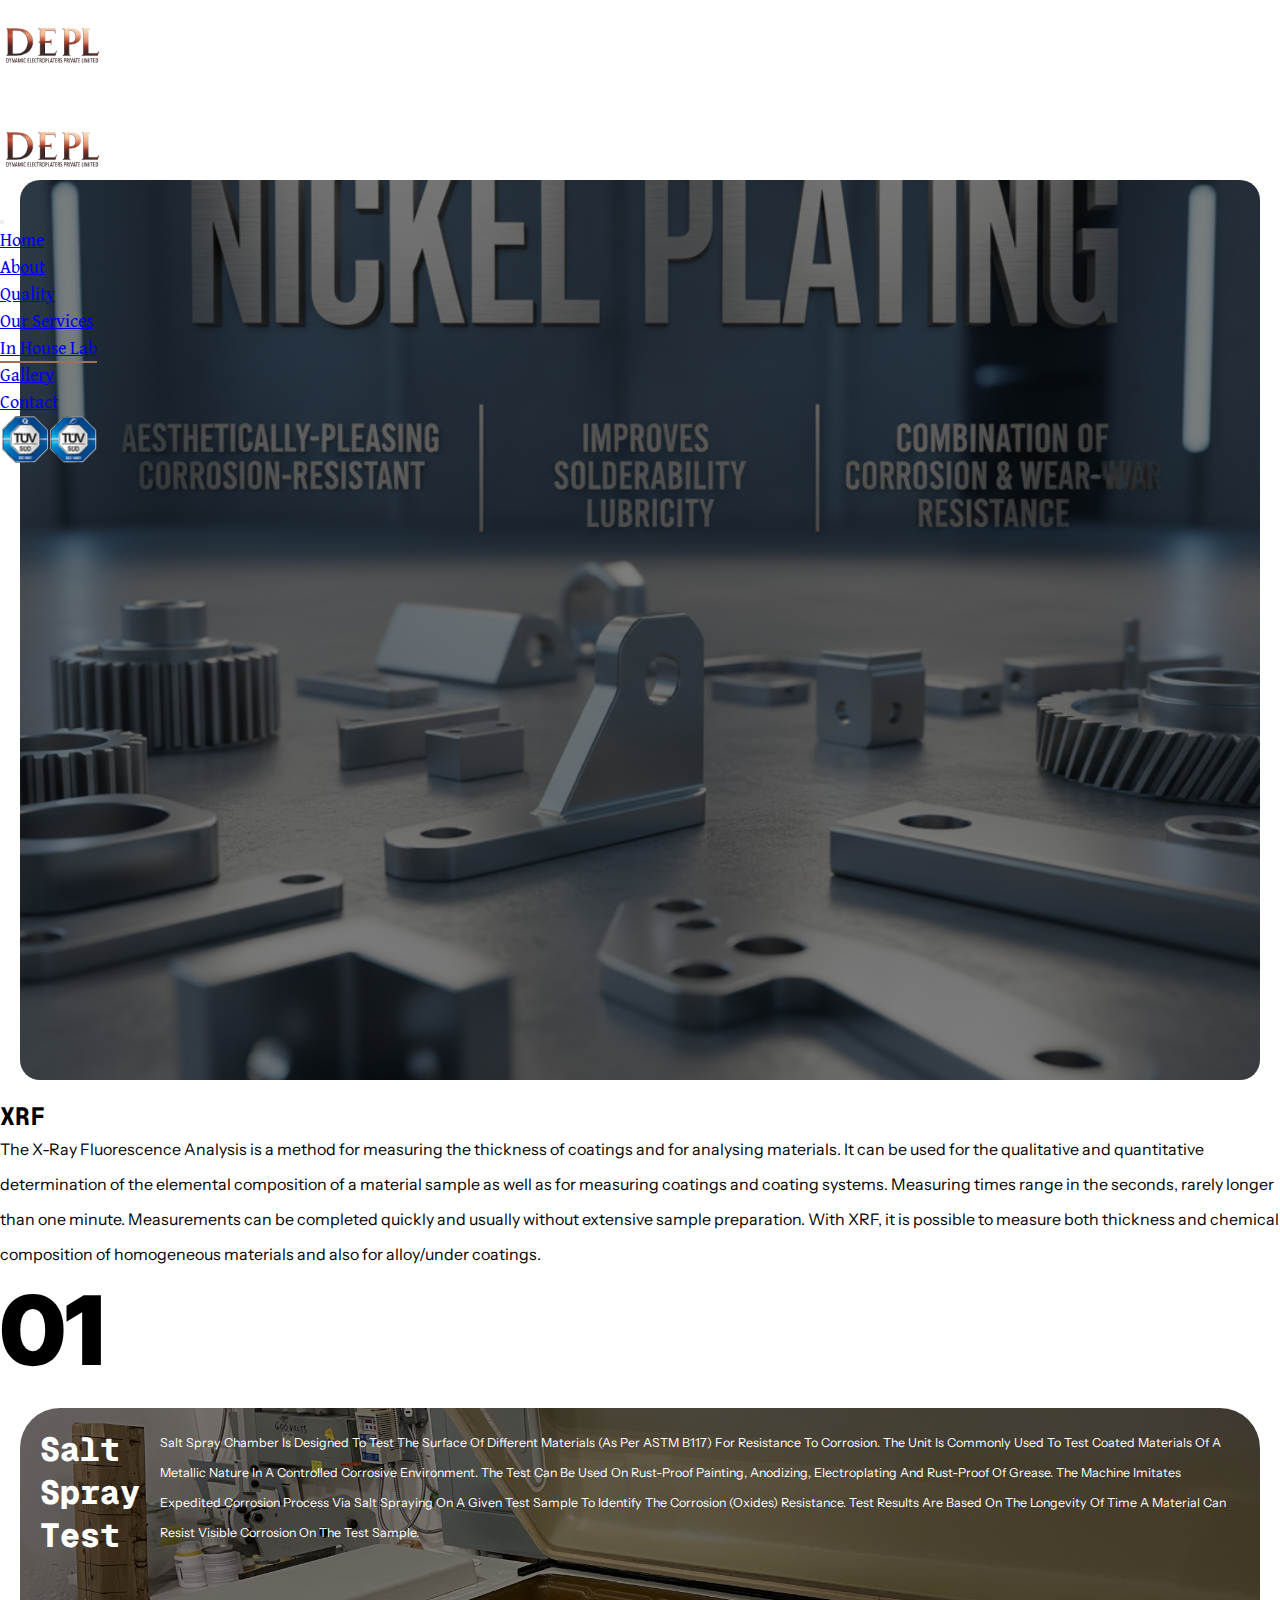
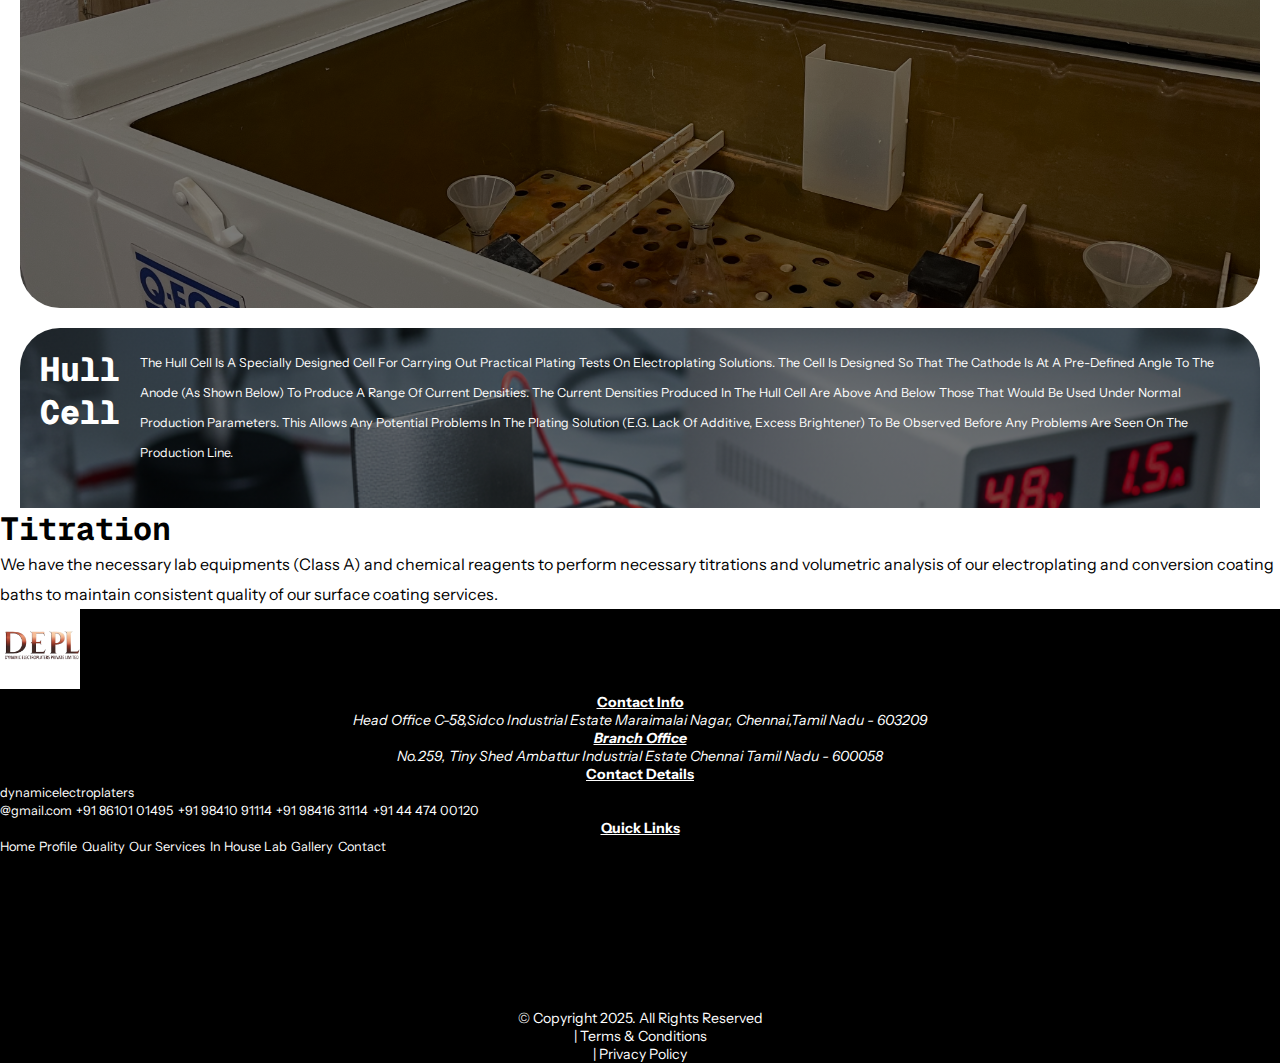
<file: Lab.html>
<!DOCTYPE html>
<html lang="en">
  <head>
    <meta charset="UTF-8" />
    <meta name="viewport" content="width=device-width, initial-scale=1.0" />
    <link
      href="https://cdn.jsdelivr.net/npm/bootstrap@5.3.8/dist/css/bootstrap.min.css"
      rel="stylesheet"
      integrity="sha384-sRIl4kxILFvY47J16cr9ZwB07vP4J8+LH7qKQnuqkuIAvNWLzeN8tE5YBujZqJLB"
      crossorigin="anonymous"
    />
    <link rel="preconnect" href="https://fonts.googleapis.com" />
    <link rel="preconnect" href="https://fonts.gstatic.com" crossorigin />
    <link
      href="https://fonts.googleapis.com/css2?family=Geist+Mono:wght@100..900&display=swap"
      rel="stylesheet"
    />
    <link rel="preconnect" href="https://fonts.googleapis.com" />
    <link rel="preconnect" href="https://fonts.gstatic.com" crossorigin />
    <link
      href="https://fonts.googleapis.com/css2?family=Instrument+Sans:ital,wght@0,400..700;1,400..700&display=swap"
      rel="stylesheet"
    />
    <link rel="preconnect" href="https://fonts.googleapis.com" />
    <link rel="preconnect" href="https://fonts.gstatic.com" crossorigin />
    <link
      href="https://fonts.googleapis.com/css2?family=Poppins:ital,wght@0,100;0,200;0,300;0,400;0,500;0,600;0,700;0,800;0,900;1,100;1,200;1,300;1,400;1,500;1,600;1,700;1,800;1,900&display=swap"
      rel="stylesheet"
    />
    <link rel="preconnect" href="https://fonts.googleapis.com">
<link rel="preconnect" href="https://fonts.gstatic.com" crossorigin>
<link href="https://fonts.googleapis.com/css2?family=Gentium+Book+Plus:ital,wght@0,400;0,700;1,400;1,700&display=swap" rel="stylesheet">
    <link rel="preconnect" href="https://fonts.googleapis.com" />
    <link rel="preconnect" href="https://fonts.gstatic.com" crossorigin />
    <link
      href="https://fonts.googleapis.com/css2?family=Inter:ital,opsz,wght@0,14..32,100..900;1,14..32,100..900&display=swap"
      rel="stylesheet"
    />
    <link rel="shortcut icon" href="/Images/Logo.png" type="image/x-icon" />
    <link rel="stylesheet" href="/Css/index.css" />
    <link rel="stylesheet" href="/Css/slick.css" />
    <title>Dynamic Engineers - Lab</title>
  </head>
  <body>
    <nav class="navbar navbar-expand-lg fixed-top px-5">
      <div class="container-fluid">
        <a class="navbar-brand" href="index.html"
          ><img src="/Images/Logo.png" alt=""
        /></a>
        <button
          class="navbar-toggler"
          type="button"
          data-bs-toggle="offcanvas"
          data-bs-target="#offcanvasNavbar"
          aria-controls="offcanvasNavbar"
          aria-label="Toggle navigation"
        >
          <span class="navbar-toggler-icon"></span>
        </button>
        <div
          class="offcanvas offcanvas-end"
          tabindex="-1"
          id="offcanvasNavbar"
          aria-labelledby="offcanvasNavbarLabel"
        >
          <div class="offcanvas-header">
            <h5 class="offcanvas-title" id="offcanvasNavbarLabel">
              <img src="/Images/Logo.png" alt="" />
            </h5>
            <button
              type="button"
              class="btn-close me-0 mb-0"
              data-bs-dismiss="offcanvas"
              aria-label="Close"
            ></button>
          </div>
          <div class="offcanvas-body">
            <ul class="navbar-nav justify-content-end flex-grow-1 gap-3">
              <li class="nav-item">
                <a class="nav-link" href="/index.html">Home</a>
              </li>
              <li class="nav-item">
                <a class="nav-link" href="/about.html">About</a>
              </li>
              <li class="nav-item">
                <a class="nav-link" href="/Quality.html">quality</a>
              </li>
              <li class="nav-item">
                <a class="nav-link" href="/services.html">our services</a>
              </li>
              <li class="nav-item">
                <a class="nav-link active" href="/Lab.html">In house lab</a>
              </li>
              <li class="nav-item">
                <a class="nav-link" href="/gallery.html">Gallery</a>
              </li>
              <li class="nav-item">
                <a class="nav-link" href="/contact.html">Contact</a>
              </li>
              <li class="nav-item">
                <img src="/Images/iso logo.png" alt="" class="nav-iso" />
              </li>
            </ul>
          </div>
        </div>
      </div>
    </nav>
    <div class="lab-hero d-flex align-items-end justify-content-center">
      <div class="hero-con">
        <div class="row col-12">
          <div class="col-lg-10 mb-5">
            <!-- <h1>
          Lorem ipsum dolor sit amet consectetur. Tristique lectus egestas vulputate praesent lectus consectetur faucibus amet.
         </h1> -->
          </div>
        </div>
      </div>
    </div>

    <div class="hero-content mt-5">
      <div class="row col-11 mx-auto lab-content">
        <div class="col-lg-12 mb-4">
          <h1>XRF</h1>
        </div>
        <div class="col-lg-12 mb-5">
          <p>
            The X-Ray Fluorescence Analysis is a method for measuring the
            thickness of coatings and for analysing materials. It can be used
            for the qualitative and quantitative determination of the elemental
            composition of a material sample as well as for measuring coatings
            and coating systems. Measuring times range in the seconds, rarely
            longer than one minute. Measurements can be completed quickly and
            usually without extensive sample preparation. With XRF, it is
            possible to measure both thickness and chemical composition of
            homogeneous materials and also for alloy/under coatings.
          </p>
        </div>
      </div>
    </div>

    <div class="card-anime col-9 mx-auto mt-5 mb-5">
      <h1 id="card-number">01</h1>
      <div class="scroll-container" id="scroll-container">
        <div class="row" id="salt-spray-test">
          <div class="col-lg-3"></div>
          <div class="col-lg-9 card lab-test-1">
            <h2>Salt spray test</h2>
            <p>
              Salt Spray chamber is designed to test the surface of different
              materials (As per ASTM B117) for resistance to corrosion. The unit
              is commonly used to test coated materials of a metallic nature in
              a controlled corrosive environment. The test can be used on
              rust-proof painting, anodizing, electroplating and rust-proof of
              grease. The machine imitates expedited corrosion process via salt
              spraying on a given test sample to identify the corrosion (oxides)
              resistance. Test results are based on the longevity of time a
              material can resist visible corrosion on the test sample.
            </p>
          </div>
        </div>
        <div class="row" id="hull-cell">
          <div class="col-lg-3"></div>
          <div class="col-lg-9 card lab-test-2">
            <h2>Hull cell</h2>
            <p>
              The Hull cell is a specially designed cell for carrying out
              practical plating tests on electroplating solutions. The cell is
              designed so that the cathode is at a pre-defined angle to the
              anode (as shown below) to produce a range of current densities.
              The current densities produced in the Hull cell are above and
              below those that would be used under normal production parameters.
              This allows any potential problems in the plating solution (e.g.
              lack of additive, excess brightener) to be observed before any
              problems are seen on the production line.
            </p>
          </div>
        </div>
        <div class="row" id="micro-test">
          <div class="col-lg-3"></div>
          <div class="col-lg-9 card lab-test-3">
            <h2>Micro test</h2>
            <p>
              Micro Test is versatile & sophisticated Thickness Tester which
              measures almost all electroplated metals on ferrous, non-ferrous &
              non-metallic substrates. Provides USB connectivity for PC software
              where a user can run test and store/print reports with
              convenience.
            </p>
          </div>
        </div>
        <div class="row" id="gauge">
          <div class="col-lg-3"></div>
          <div class="col-lg-9 card lab-test-4">
            <h2>Gauge</h2>
            <p>
              We also have handheld Mikro test gauges that are highly durable
              coating thickness measurement devices to enable the measurement of
              non-magnetic coatings on steel using magnetic adhesive force. A
              metal casing makes it highly robust and resistant against harsh
              environmental conditions.
            </p>
          </div>
        </div>
        <div class="row" id="verniers">
          <div class="col-lg-3"></div>
          <div class="col-lg-9 card lab-test-5">
            <h2>Verniers & Micrometers</h2>
            <p>
              Like any other standard labs, we also have Vernier caliper and
              Micrometer to periodically measure the linear dimensions of our
              components.
            </p>
          </div>
        </div>
      </div>
    </div>

    <div class="row col-10 mx-auto mb-5 mt-5">
      <div class="col-lg-12">
        <h1 class="tit">Titration</h1>
        <p class="tit-para">
          We have the necessary lab equipments (Class A) and chemical reagents
          to perform necessary titrations and volumetric analysis of our
          electroplating and conversion coating baths to maintain consistent
          quality of our surface coating services.
        </p>
      </div>
    </div>

    <div class="footer">
      <div class="container-fluid col-10 mx-auto pt-5 pb-5">
        <div class="row">
          <div class="col-lg-2 col-md-4 col-sm-12 col-12 mb-5">
            <img
              src="/Images/Logo.png"
              alt=""
              class="d-block mx-auto foot-logo"
            />
          </div>
          <div class="col-lg-2 col-md-4 col-sm-6 col-8 mx-auto">
            <div
              class="d-flex flex-column gap-0 mb-5 text-lg-start text-md-start text-sm-center"
            >
              <p class="head">Contact Info</p>
              <address>
                Head Office C-58,Sidco Industrial Estate Maraimalai Nagar,
                Chennai,Tamil Nadu - 603209
              </address>
            </div>
          </div>
          <div class="col-lg-2 col-md-4 col-sm-6 col-8 mx-auto">
            <div
              class="d-flex flex-column gap-3 mb-5 text-lg-start text-md-start text-sm-center"
            >
              <address>
                <p class="head">Branch Office</p>
                No.259, Tiny Shed Ambattur Industrial Estate Chennai Tamil Nadu
                - 600058
              </address>
            </div>
          </div>
          <div class="col-lg-2 col-md-4 col-sm-6 col-12 con-details">
            <div
              class="d-flex flex-column gap-3 mb-5 text-lg-start text-md-start text-sm-center"
            >
              <p class="head m-0">Contact Details</p>
            <a href="mailto:dynamicelectroplaters@gmail.com"
                >dynamicelectroplaters<br>@gmail.com</a
              >
              <a href="tel:+91 86101 01495">+91 86101 01495</a>
              <a href="tel:+91 98410 91114">+91 98410 91114</a>
              <a href="tel:+91 98416 31114">+91 98416 31114</a>
              <a href="tel:+91 44 474 00120">+91 44 474 00120</a>
            </div>
          </div>
          <div class="col-lg-2 col-md-4 col-sm-6 col-12">
            <div
              class="d-flex flex-column gap-2 mb-5 text-lg-start text-md-start text-sm-center"
            >
              <p class="head m-0">Quick Links</p>
              <a href="/index.html">Home</a>
              <a href="/about.html">Profile</a>
              <a href="/Quality.html">Quality</a>
              <a href="/services.html">Our Services</a>
              <a href="/Lab.html">In House Lab</a>
              <a href="/gallery.html">Gallery</a>
              <a href="/contact.html">Contact</a>
            </div>
          </div>
          <div class="col-lg-2 col-md-4 col-sm-12 col-12">
            <iframe
              src="https://www.google.com/maps/embed?pb=!1m18!1m12!1m3!1d3888.6754687170364!2d80.10300487484054!3d12.928567787382816!2m3!1f0!2f0!3f0!3m2!1i1024!2i768!4f13.1!3m3!1m2!1s0x3a525fb04f9981d1%3A0xd538069bcd74be65!2sJOKAR%20Creations%20Pvt.%20Ltd.!5e0!3m2!1sen!2sin!4v1759567246406!5m2!1sen!2sin"
              width="100%"
              height="100%"
              style="border: 0"
              allowfullscreen=""
              loading="lazy"
              referrerpolicy="no-referrer-when-downgrade"
            ></iframe>
          </div>
        </div>
      </div>
      <div
        class="copyrights d-flex flex-column flex-sm-row flex-lg-row justify-content-center align-items-center gap-2 gap-md-4 gap-lg-5"
      >
        <p>&copy Copyright 2025. All Rights Reserved</p>
        <p>| Terms & Conditions</p>
        <p>| Privacy Policy</p>
      </div>
    </div>
    <script
      src="https://cdn.jsdelivr.net/npm/bootstrap@5.3.8/dist/js/bootstrap.bundle.min.js"
      crossorigin="anonymous"
    ></script>
    <script src="/Js/index.js"></script>
  </body>
</html>
</file>
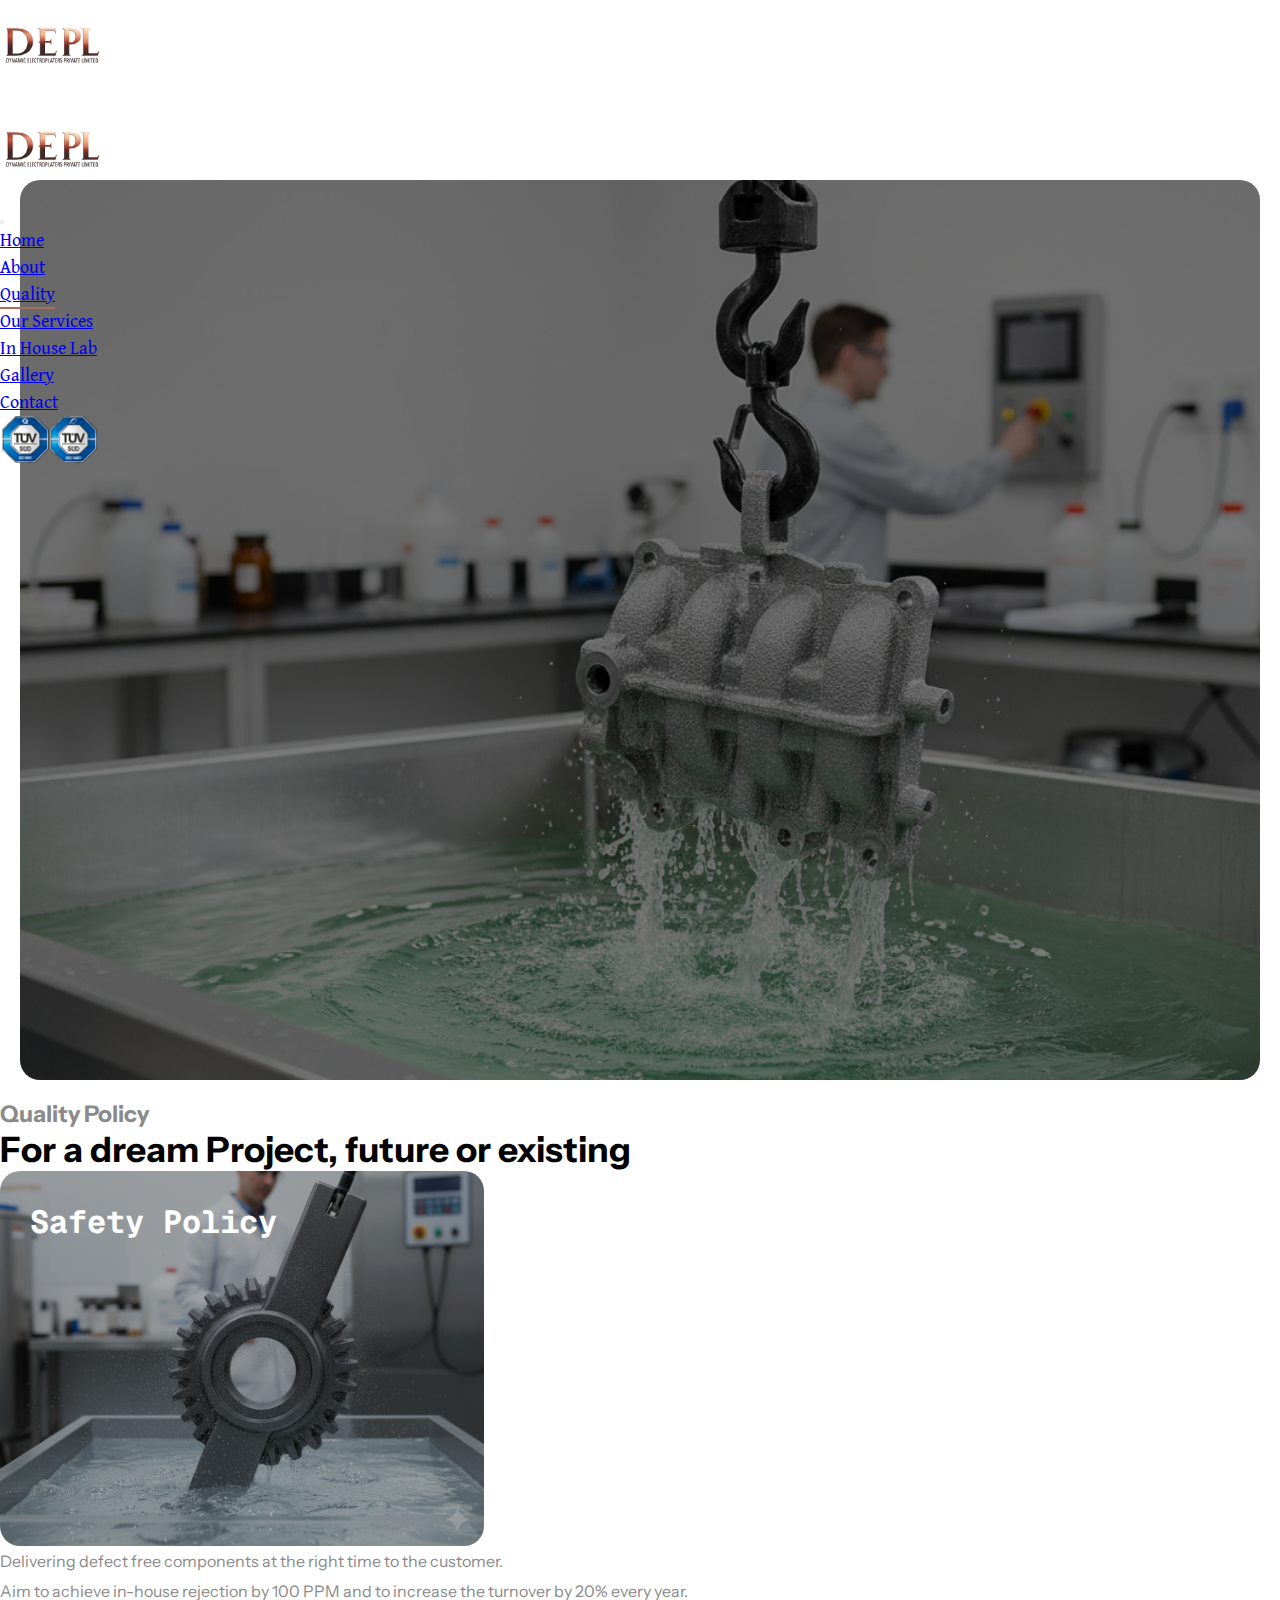
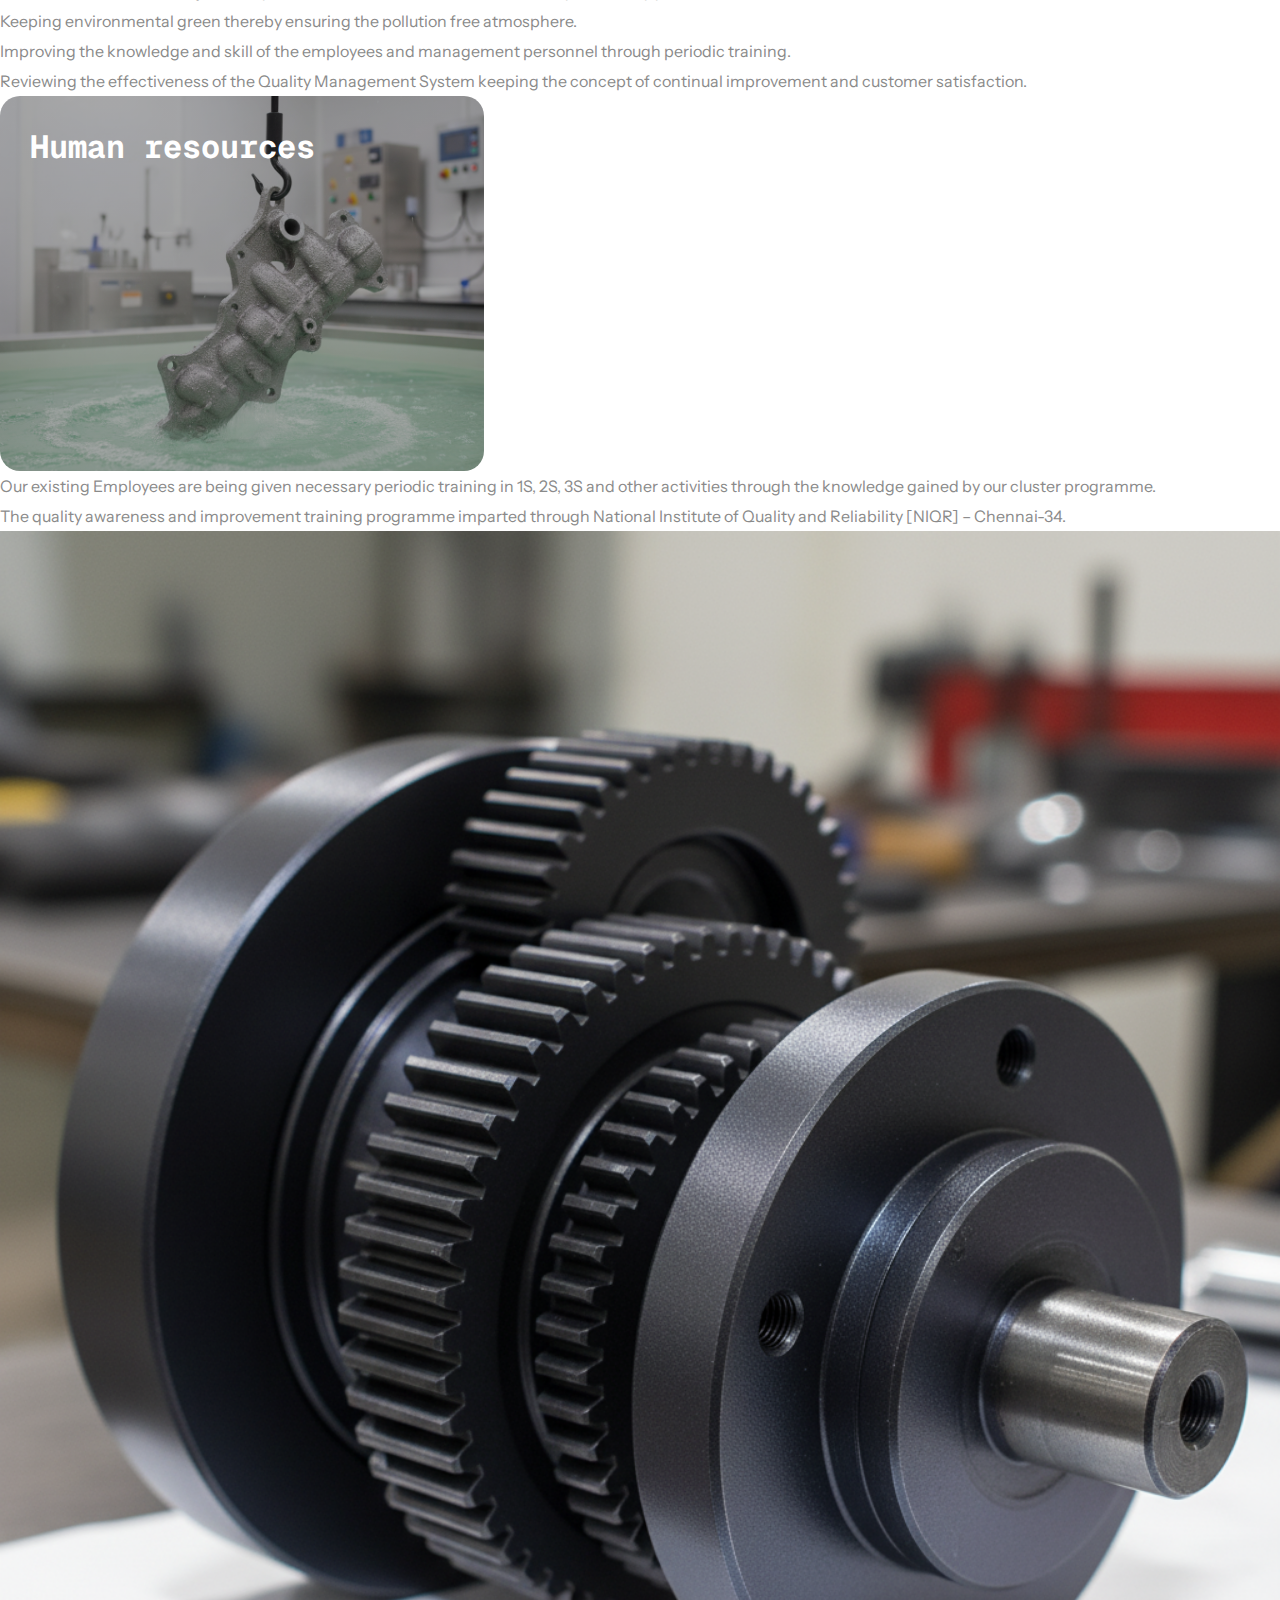
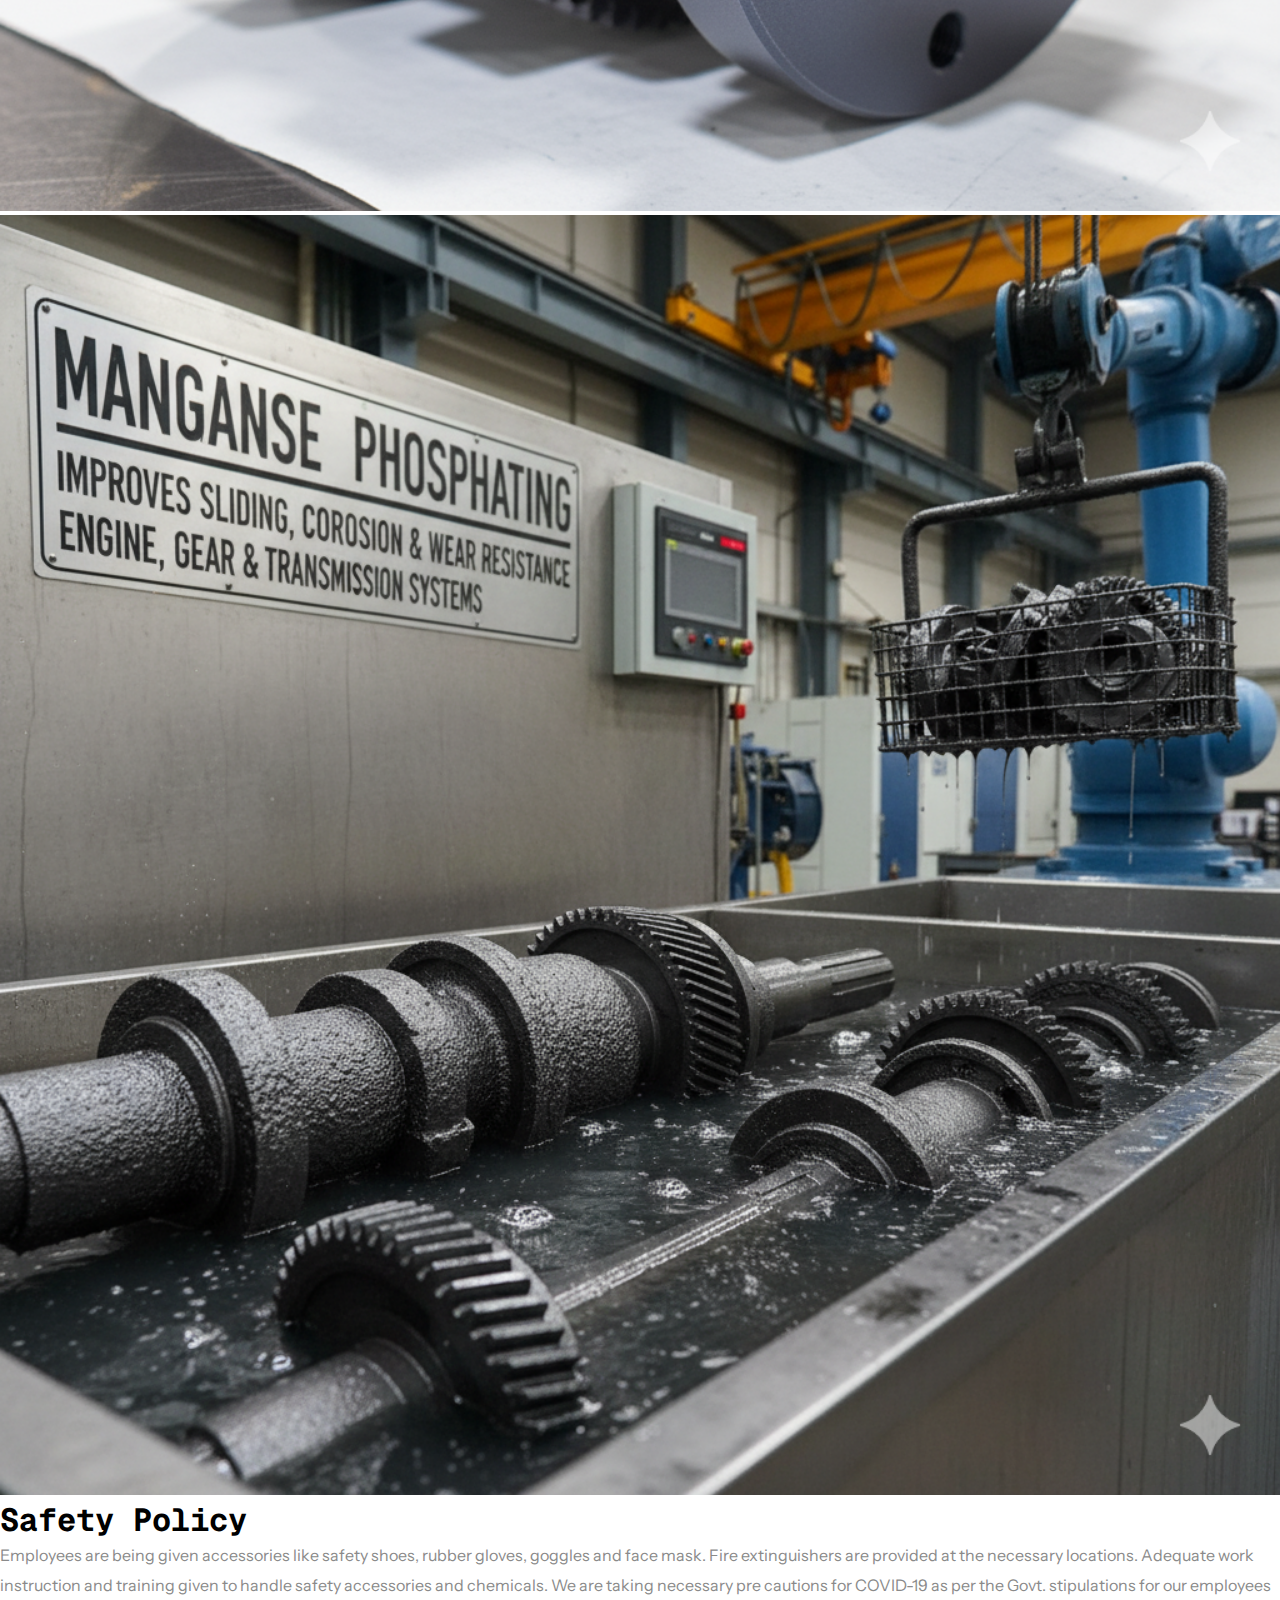
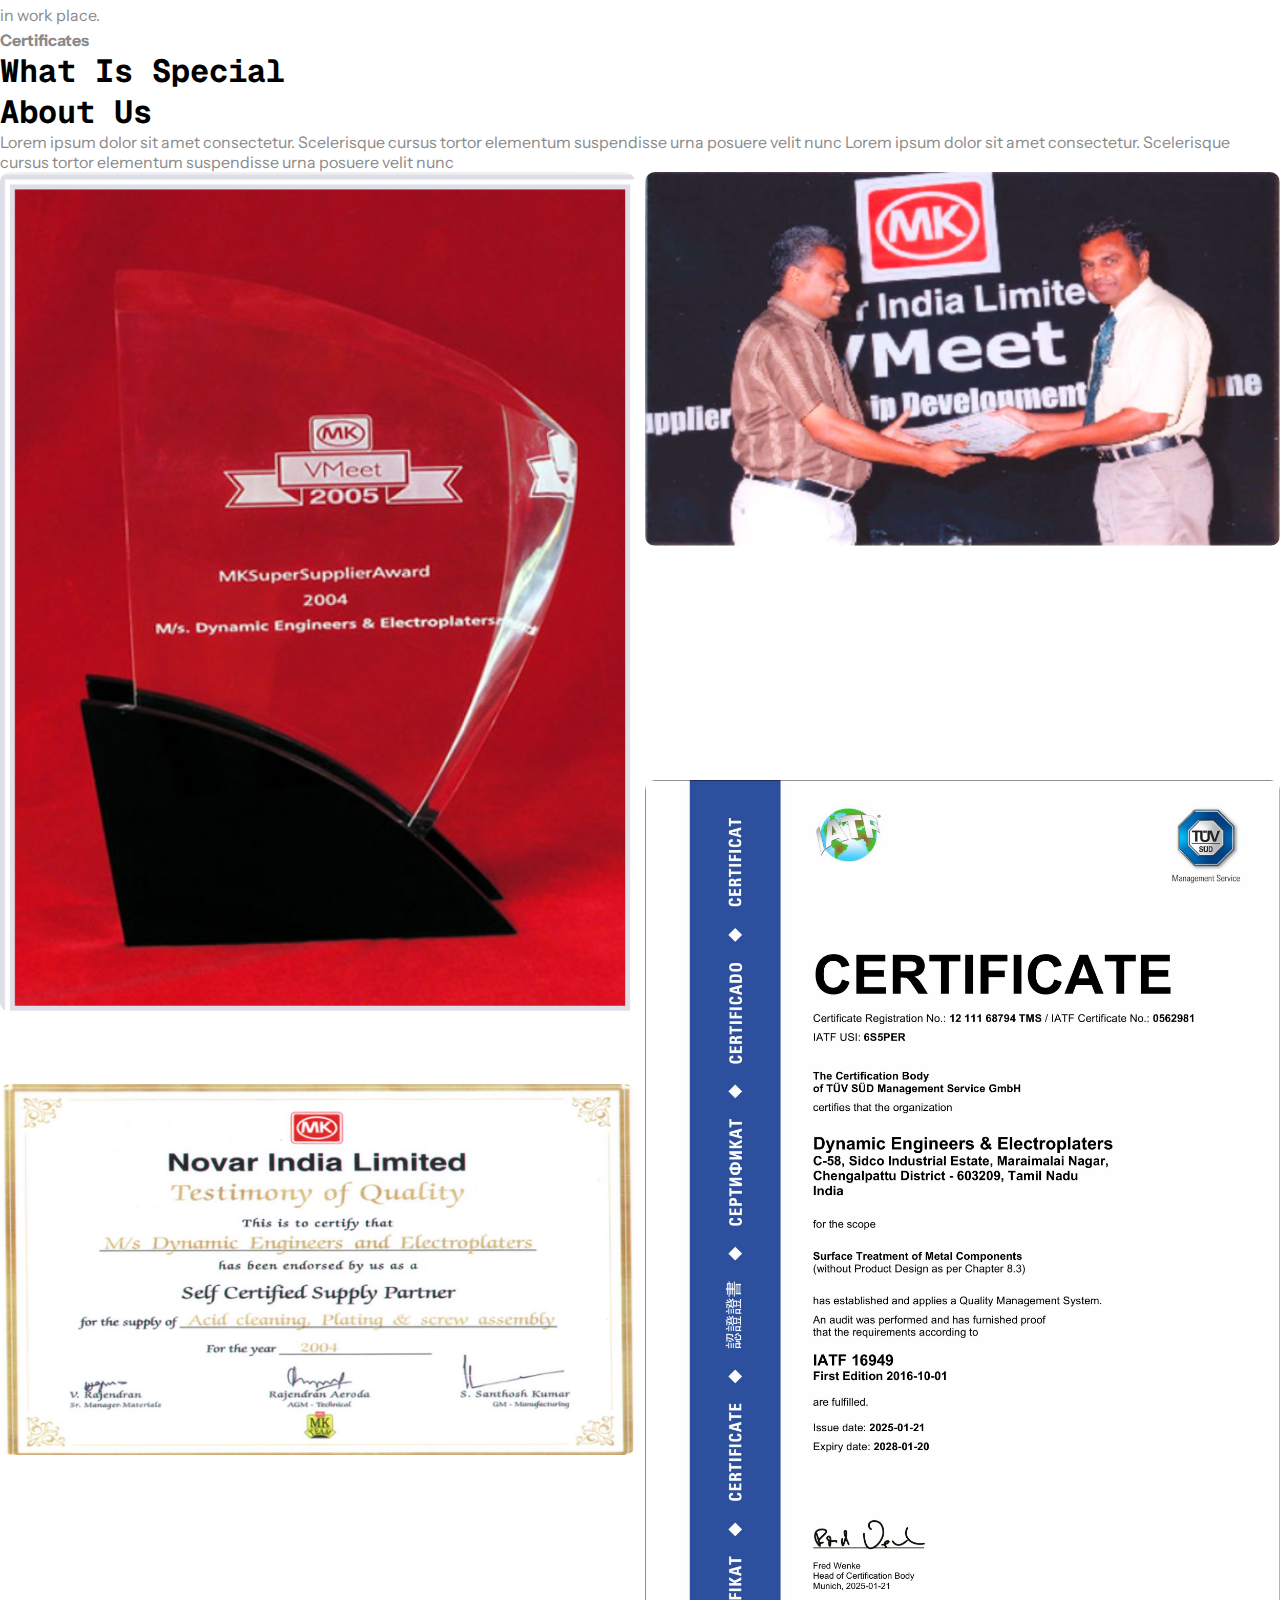
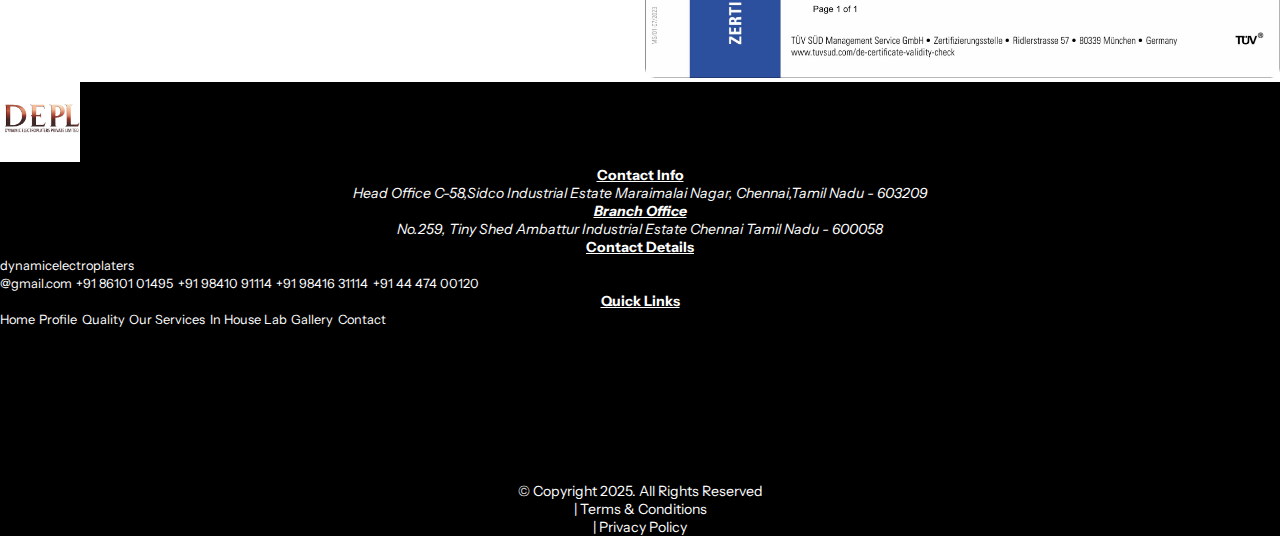
<file: Quality.html>
<!DOCTYPE html>
<html lang="en">
  <head>
    <meta charset="UTF-8" />
    <meta name="viewport" content="width=device-width, initial-scale=1.0" />
    <link
      href="https://cdn.jsdelivr.net/npm/bootstrap@5.3.8/dist/css/bootstrap.min.css"
      rel="stylesheet"
      integrity="sha384-sRIl4kxILFvY47J16cr9ZwB07vP4J8+LH7qKQnuqkuIAvNWLzeN8tE5YBujZqJLB"
      crossorigin="anonymous"
    />
    <link rel="preconnect" href="https://fonts.googleapis.com" />
    <link rel="preconnect" href="https://fonts.gstatic.com" crossorigin />
    <link
      href="https://fonts.googleapis.com/css2?family=Geist+Mono:wght@100..900&display=swap"
      rel="stylesheet"
    />
    <link rel="preconnect" href="https://fonts.googleapis.com" />
    <link rel="preconnect" href="https://fonts.gstatic.com" crossorigin />
    <link
      href="https://fonts.googleapis.com/css2?family=Gentium+Book+Plus:ital,wght@0,400;0,700;1,400;1,700&display=swap"
      rel="stylesheet"
    />
    <link rel="preconnect" href="https://fonts.googleapis.com" />
    <link rel="preconnect" href="https://fonts.gstatic.com" crossorigin />
    <link
      href="https://fonts.googleapis.com/css2?family=Instrument+Sans:ital,wght@0,400..700;1,400..700&display=swap"
      rel="stylesheet"
    />
    <link rel="preconnect" href="https://fonts.googleapis.com" />
    <link rel="preconnect" href="https://fonts.gstatic.com" crossorigin />
    <link rel="shortcut icon" href="/Images/Logo.png" type="image/x-icon" />
    <link
      href="https://fonts.googleapis.com/css2?family=Poppins:ital,wght@0,100;0,200;0,300;0,400;0,500;0,600;0,700;0,800;0,900;1,100;1,200;1,300;1,400;1,500;1,600;1,700;1,800;1,900&display=swap"
      rel="stylesheet"
    />
    <link rel="stylesheet" href="/Css/index.css" />
    <link rel="stylesheet" href="/Css/slick.css" />
    <title>Dynamic Engineers - Quality</title>
  </head>
  <body>
    <nav class="navbar navbar-expand-lg fixed-top px-5">
      <div class="container-fluid">
        <a class="navbar-brand" href="index.html"
          ><img src="/Images/Logo.png" alt=""
        /></a>
        <button
          class="navbar-toggler"
          type="button"
          data-bs-toggle="offcanvas"
          data-bs-target="#offcanvasNavbar"
          aria-controls="offcanvasNavbar"
          aria-label="Toggle navigation"
        >
          <span class="navbar-toggler-icon"></span>
        </button>
        <div
          class="offcanvas offcanvas-end"
          tabindex="-1"
          id="offcanvasNavbar"
          aria-labelledby="offcanvasNavbarLabel"
        >
          <div class="offcanvas-header">
            <h5 class="offcanvas-title" id="offcanvasNavbarLabel">
              <img src="/Images/Logo.png" alt="" />
            </h5>
            <button
              type="button"
              class="btn-close me-0 mb-0"
              data-bs-dismiss="offcanvas"
              aria-label="Close"
            ></button>
          </div>
          <div class="offcanvas-body">
            <ul class="navbar-nav justify-content-end flex-grow-1 gap-3">
              <li class="nav-item">
                <a class="nav-link" href="/index.html">Home</a>
              </li>
              <li class="nav-item">
                <a class="nav-link" href="/about.html">About</a>
              </li>
              <li class="nav-item">
                <a class="nav-link active" href="/Quality.html">quality</a>
              </li>
              <li class="nav-item">
                <a class="nav-link" href="/services.html">our services</a>
              </li>
              <li class="nav-item">
                <a class="nav-link" href="/Lab.html">In house lab</a>
              </li>
              <li class="nav-item">
                <a class="nav-link" href="/gallery.html">Gallery</a>
              </li>
              <li class="nav-item">
                <a class="nav-link" href="/contact.html">Contact</a>
              </li>
              <li class="nav-item">
                <img src="/Images/iso logo.png" alt="" class="nav-iso" />
              </li>
            </ul>
          </div>
        </div>
      </div>
    </nav>
    <div class="quality-hero d-flex align-items-end justify-content-center">
      <div class="hero-con">
        <div class="row col-12">
          <div class="col-lg-10 mb-5">
            <!-- <h1>
          Lorem ipsum dolor sit amet consectetur. Tristique lectus egestas vulputate praesent lectus consectetur faucibus amet.
         </h1> -->
          </div>
        </div>
      </div>
    </div>

    <div class="row mx-auto col-10 mt-5">
      <div class="col-lg-6">
        <h3 class="Qp-head">Quality Policy</h3>
      </div>
      <div class="col-lg-6">
        <h1 class="Qp-head-para">For a dream Project, future or existing</h1>
      </div>
    </div>

    <div class="row col-10 mx-auto mt-5 mb-5">
      <div class="col-lg-6 col-md-6 col-sm-12 qual-1 mb-5">
        <h1 class="d-flex align-items-end mx-auto policy">Safety Policy</h1>
        <ul class="mt-5 d-flex gap-4 flex-column policy-list">
          <li>
            Delivering defect free components at the right time to the customer.
          </li>
          <li>
            Aim to achieve in-house rejection by 100 PPM and to increase the
            turnover by 20% every year.
          </li>
          <li>
            Keeping environmental green thereby ensuring the pollution free
            atmosphere.
          </li>
          <li>
            Improving the knowledge and skill of the employees and management
            personnel through periodic training.
          </li>
          <li>
            Reviewing the effectiveness of the Quality Management System keeping
            the concept of continual improvement and customer satisfaction.
          </li>
        </ul>
      </div>
      <div class="col-lg-6 col-md-6 col-sm-12 qual-2">
        <h1 class="d-flex align-items-end mx-auto policy">Human resources</h1>
        <ul class="mt-5 d-flex gap-4 flex-column policy-list">
          <li>
            Our existing Employees are being given necessary periodic training
            in 1S, 2S, 3S and other activities through the knowledge gained by
            our cluster programme.
          </li>
          <li>
            The quality awareness and improvement training programme imparted
            through National Institute of Quality and Reliability [NIQR] –
            Chennai-34.
          </li>
        </ul>
      </div>
    </div>

    <div
      class="row col-11 mx-auto safety-policy d-flex align-items-end mt-5 mb-5"
    >
      <div class="col-lg-6 col-md-6 col-sm-12 mb-5">
        <img
          src="/Images/Quality-Policy Images/Quality molly.png"
          alt=""
          c
          class="image-1"
        />
      </div>
      <div class="col-lg-3 col-md-6 col-sm-12 mb-5">
        <img
          src="/Images/Service-Images/our-work-7.png"
          alt=""
          class="image-2"
        />
      </div>
      <div class="col-lg-3 col-md-6 col-sm-12 mb-5">
        <h1 class="policy">Safety Policy</h1>
        <p class="policy-list">
          Employees are being given accessories like safety shoes, rubber
          gloves, goggles and face mask. Fire extinguishers are provided at the
          necessary locations. Adequate work instruction and training given to
          handle safety accessories and chemicals. We are taking necessary pre
          cautions for COVID-19 as per the Govt. stipulations for our employees
          in work place.
        </p>
      </div>
    </div>

    <div class="container-fluid col-10 mt-5 pt-5">
      <div class="row">
        <div class="col-lg-6">
          <h4 class="certificate-head">Certificates</h4>
          <h1 class="certificate-head-head mt-3">
            What is special <br />
            About us
          </h1>
        </div>
        <div class="col-lg-6">
          <p class="certificate-para mt-3">
            Lorem ipsum dolor sit amet consectetur. Scelerisque cursus tortor
            elementum suspendisse urna posuere velit nunc Lorem ipsum dolor sit
            amet consectetur. Scelerisque cursus tortor elementum suspendisse
            urna posuere velit nunc
          </p>
        </div>
      </div>

      <div class="row mt-5 mb-5">
        <div class="col-lg-8 mx-auto">
          <div class="certificates">
            <div class="div1">
              <img
                src="/Images/About-Images/Certificate-1.png"
                alt=""
                class="w-100 h-100"
              />
            </div>
            <div class="div2">
              <img
                src="/Images/About-Images/Certificate-2.png"
                alt=""
                class="w-100 h-100"
              />
            </div>
            <div class="div3">
              <img
                src="/Images/About-Images/Certificate-3.png"
                alt=""
                class="w-100 h-100"
              />
            </div>
            <div class="div4">
              <img
                src="/Images/About-Images/certifcate.jpg"
                alt=""
                class="w-100 h-100"
              />
            </div>
          </div>
        </div>
      </div>
    </div>

    <div class="footer">
      <div class="container-fluid col-10 mx-auto pt-5 pb-5">
        <div class="row">
          <div class="col-lg-2 col-md-4 col-sm-12 col-12 mb-5">
            <img
              src="/Images/Logo.png"
              alt=""
              class="d-block mx-auto foot-logo"
            />
          </div>
          <div class="col-lg-2 col-md-4 col-sm-6 col-8 mx-auto">
            <div
              class="d-flex flex-column gap-0 mb-5 text-lg-start text-md-start text-sm-center"
            >
              <p class="head">Contact Info</p>
              <address>
                Head Office C-58,Sidco Industrial Estate Maraimalai Nagar,
                Chennai,Tamil Nadu - 603209
              </address>
            </div>
          </div>
          <div class="col-lg-2 col-md-4 col-sm-6 col-8 mx-auto">
            <div
              class="d-flex flex-column gap-3 mb-5 text-lg-start text-md-start text-sm-center"
            >
              <address>
                <p class="head">Branch Office</p>
                No.259, Tiny Shed Ambattur Industrial Estate Chennai Tamil Nadu
                - 600058
              </address>
            </div>
          </div>
          <div class="col-lg-2 col-md-4 col-sm-6 col-12 con-details">
            <div
              class="d-flex flex-column gap-3 mb-5 text-lg-start text-md-start text-sm-center"
            >
              <p class="head m-0">Contact Details</p>
              <a href="mailto:dynamicelectroplaters@gmail.com"
                >dynamicelectroplaters<br />@gmail.com</a
              >
              <a href="tel:+91 86101 01495">+91 86101 01495</a>
              <a href="tel:+91 98410 91114">+91 98410 91114</a>
              <a href="tel:+91 98416 31114">+91 98416 31114</a>
              <a href="tel:+91 44 474 00120">+91 44 474 00120</a>
            </div>
          </div>
          <div class="col-lg-2 col-md-4 col-sm-6 col-12">
            <div
              class="d-flex flex-column gap-2 mb-5 text-lg-start text-md-start text-sm-center"
            >
              <p class="head m-0">Quick Links</p>
              <a href="/index.html">Home</a>
              <a href="/about.html">Profile</a>
              <a href="/Quality.html">Quality</a>
              <a href="/services.html">Our Services</a>
              <a href="/Lab.html">In House Lab</a>
              <a href="/gallery.html">Gallery</a>
              <a href="/contact.html">Contact</a>
            </div>
          </div>
          <div class="col-lg-2 col-md-4 col-sm-12 col-12">
           <iframe src="https://www.google.com/maps/embed?pb=!1m18!1m12!1m3!1d15564.22387150557!2d80.01413789522074!3d12.774877350361043!2m3!1f0!2f0!3f0!3m2!1i1024!2i768!4f13.1!3m3!1m2!1s0x3a52f9e86c0dff31%3A0x653da2c8a8ca6395!2sDynamic%20Engineers%20%26%20Electroplaters!5e0!3m2!1sen!2sin!4v1760072951296!5m2!1sen!2sin" width="100%" height="100%" style="border:0;" allowfullscreen="" loading="lazy" referrerpolicy="no-referrer-when-downgrade"></iframe>
          </div>
        </div>
      </div>
      <div
        class="copyrights d-flex flex-column flex-sm-row flex-lg-row justify-content-center align-items-center gap-2 gap-md-4 gap-lg-5"
      >
        <p>&copy Copyright 2025. All Rights Reserved</p>
        <p>| Terms & Conditions</p>
        <p>| Privacy Policy</p>
      </div>
    </div>

    <script
      src="https://cdn.jsdelivr.net/npm/bootstrap@5.3.8/dist/js/bootstrap.bundle.min.js"
      integrity="sha384-FKyoEForCGlyvwx9Hj09JcYn3nv7wiPVlz7YYwJrWVcXK/BmnVDxM+D2scQbITxI"
      crossorigin="anonymous"
    ></script>

    <script
      src="https://code.jquery.com/jquery-3.7.1.js"
      integrity="sha256-eKhayi8LEQwp4NKxN+CfCh+3qOVUtJn3QNZ0TciWLP4="
      crossorigin="anonymous"
    ></script>
    <script src="/Js/slick.min.js"></script>
    <script src="/Js/slick.js"></script>
  </body>
</html>
</file>
<file: Css/index.css>
* {
  margin: 0;
  padding: 0;
  box-sizing: border-box;
}
body {
  overflow-x: hidden !important;
}
nav {
  background-color: white;
  color: black;
  height: 90px;
}
.navbar-toggler {
  border: none !important;
  box-shadow: none !important;
  font-size: 25px;
}
.btn-close {
  font-size: 25px;
  color: black;
}
.nav-link:hover {
  color: #a46e58 !important;
}
.nav-link:active {
  border-bottom: 2px solid #a46e58;
  transition: all 0.3s ease-in-out;
}
.active {
  border-bottom: 2px solid #a46e58;
}
.navbar-toggler:focus,
.navbar-toggler:active,
.navbar-toggler-icon:focus {
  outline: none !important;
  box-shadow: none !important;
}
.hero {
  background: linear-gradient(rgba(0, 0, 0, 0.35), rgba(0, 0, 0, 0.35)),
    url(/Images/Hero-gif.gif);
  height: 100vh;
  background-position: center;
  background-repeat: no-repeat;
  background-size: cover;
  margin: 90px 20px 20px 20px;
  border-radius: 20px;
}
.navbar-brand img {
  width: 100px;
}
.offcanvas-title img {
  width: 100px;
}
.nav-link {
  text-transform: capitalize;
  font-family: "Gentium Book Plus", serif;
  font-weight: 500;
  font-size: 18px;
}
.nav-iso {
  width: 100px;
}
.nav-iatf{
  width: 68px;
}
.hero-con {
  width: 100%;
  padding: 40px 20px;
  padding-right: 80px;
}
.abt-hero-h1 {
  font-family: "Geist Mono", monospace;
}
.hero-con h1 {
  color: white;
  font-family: "Geist Mono", monospace;
}
.about-hero .hero-con button {
  padding: 0.676vw 2.906vw;
  background: linear-gradient(#653b33, #a46e58);
  border: 1px solid white;
  color: white;
  font-size: 20px;
  border-radius: 20px;
  text-transform: uppercase;
  font-family: "Geist Mono", monospace;
  font-weight: 800;
}
.abt-com-p {
  font-family: "Instrument Sans", sans-serif;
  list-style-type: none;
}
.right a {
  background-color: #efefef;
  padding: 10px;
  color: black;
  text-decoration: none;
  font-family: "Instrument Sans", sans-serif;
}
.serv-head {
  font-family: "Instrument Sans", sans-serif;
  font-weight: 400;
  text-transform: uppercase;
  margin-bottom: 0;
}
.our-services {
  background-color: #efefef;
  border-radius: 20px;
}
.view-btn {
  padding: 10px 60px;
  font-size: 23px;
  border-radius: 50px;
  color: white;
  font-weight: 600px;
  border: none;
  background: linear-gradient(#653b33, #a46e58);
  font-family: "Instrument Sans", sans-serif;
}
.view-btn-link {
  color: white;
  text-decoration: none;
}
.about-btn {
  width: 60%;
  padding: 5px 10px;
  background: linear-gradient(#74473b, #14220f);
  border: none;
  border-radius: 20px;
  color: white;
  font-family: "Instrument Sans", sans-serif;
  display: flex;
  justify-content: start;
  align-items: start;
}
.about-btn-link {
  text-decoration: none;
}
.about-abt-head {
  font-family: "Instrument Sans", sans-serif;
  font-size: 23px;
  color: #8a8a8a;
}
.about-img-con img {
  width: 27.041vw;
  height: 19.531vw;
}
.quality-hero {
  background: linear-gradient(rgba(0, 0, 0, 0.5), rgba(0, 0, 0, 0.5)),
    url(/Images/Quality-hero.png);
  height: 100vh;
  background-position: center;
  background-repeat: no-repeat;
  background-size: cover;
  margin: 90px 20px 20px 20px;
  border-radius: 20px;
}
.about-img-con p {
  font-family: "Poppins", sans-serif;
  color: #535353;
}
.about-con h1 {
  font-family: "Geist Mono", monospace;
}
.spec-num h1 {
  font-family: "Geist Mono", monospace;
}
.about-con p {
  font-family: "Poppins", sans-serif;
  color: #8a8a8a;
  line-height: 30px;
  text-align: justify;
}
.our-services .services-card-1 .services-head {
  background: linear-gradient(rgba(0, 0, 0, 0.3), rgba(0, 0, 0, 0.3)),
    url(/Images/Home-Images/Nickel-painting.png);
  width: 26.041vw;
  height: 32.552vw;
  background-position: center;
  background-repeat: no-repeat;
  background-size: cover;
  color: white;
  border-radius: 20px;
  padding: 0 0 20px 20px;
}
.our-services .services-card-2 .services-head {
  background: linear-gradient(rgba(0, 0, 0, 0.3), rgba(0, 0, 0, 0.3)),
    url(/Images/Home-Images/Service-2.png);
  width: 26.041vw;
  height: 32.552vw;
  background-position: center;
  background-repeat: no-repeat;
  background-size: cover;
  color: white;
  border-radius: 20px;
  padding: 0 0 20px 20px;
}
.our-services .services-card-3 .services-head {
  background: linear-gradient(rgba(0, 0, 0, 0.3), rgba(0, 0, 0, 0.3)),
    url(/Images/Home-Images/Zinc\ Planting.png);
  width: 26.041vw;
  height: 32.552vw;
  background-position: center;
  background-repeat: no-repeat;
  background-size: cover;
  color: white;
  border-radius: 20px;
  padding: 0 0 20px 20px;
}
.services-card-1 .service-detail,
.services-card-2 .service-detail,
.services-card-3 .service-detail {
  border: 2px solid black;
  border-radius: 30px;
  text-transform: capitalize;
  font-family: "Instrument Sans", sans-serif;
}

.service-hero {
  height: 100vh;
  margin: 90px 20px 20px 20px;
  background: #bd9787;
  background: linear-gradient(
    180deg,
    rgba(164, 110, 88, 0.72) 23.93%,
    rgba(101, 59, 51, 0.8) 112.24%
  );
  border-radius: 20px;
}
.service-hero{
  display: flex;
  flex-direction: column;
  justify-content: center;
  padding: 50px 0;
  gap: 50px;
  align-items: center;
}
.d-btns {
  background-color: rgba(239, 239, 239, 0.31);
  border: 1px solid white;
  border-radius: 10px;
  display: flex;
  justify-content: space-between;
  align-items: center;
  gap: 10px;
  width: 95%;
}
.d-btns button {
  border: none;
  background-color: transparent;
  font-size: 1vw;
  padding: 25px 10px;
  font-family: "Instrument Sans", sans-serif;
  font-weight: 600;
}

.d-btns button.btn-active {
    backface-visibility: hidden;
  position: relative;
  cursor: pointer;
  display: inline-block;
  background: #383838;
  border-radius: 0px;
  border: 0px solid #72665f;
  border-width: 0px 0px 4px 0px;
  border-radius: 10px;
    color: #fff;
  font-style: normal;
}

.model {
  width: 60%;
  height: 70%;
}
model-viewer {
  height: 100%;
  width: 100%;
}
.our-services .service-link {
  color: black;
  text-decoration: none;
}
.services-head h2 {
  font-size: 1.953vw;
  font-family: "Instrument Sans", sans-serif;
  font-weight: 800;
}
.service-head p {
  font-size: 1.718vw;
  font-family: "Instrument Sans", sans-serif;
}
.vission-head {
  font-family: "Instrument Sans", sans-serif;
  font-size: 22px;
  color: #8a8a8a;
}
.vission-head-head {
  font-family: "Geist Mono", monospace;
  line-height: 60px;
}
.vission-para {
  font-family: "Instrument Sans", sans-serif;
}
.certificate-head {
  font-family: "Instrument Sans", sans-serif;
  color: #8a8a8a;
}
.certificate-head-head {
  font-family: "Geist Mono", monospace;
  text-transform: capitalize;
}
.certificate-para {
  font-family: "Instrument Sans", sans-serif;
  color: #8a8a8a;
}

.certificates {
    display: grid;
    grid-template-columns: repeat(4, 1fr);
    grid-template-rows: repeat(5, 1fr);
    gap: 10px;
}
.certificates img{
  border-radius: 10px;
}
    
.div1 {
    grid-column: span 2 / span 2;
    grid-row: span 3 / span 3;
}

.div2 {
    grid-column: span 2 / span 2;
    grid-row: span 2 / span 2;
    grid-column-start: 1;
    grid-row-start: 4;
}

.div3 {
    grid-column: span 2 / span 2;
    grid-row: span 2 / span 2;
    grid-column-start: 3;
    grid-row-start: 1;
}

.div4 {
    grid-column: span 2 / span 2;
    grid-row: span 3 / span 3;
    grid-column-start: 3;
    grid-row-start: 3;
}
        
        
.feature-img {
  width: 35.807vw;
  height: 29.296vw;
  border-radius: 20px;
}
.featured-projects {
  background-color: #f9f9f9;
}
.featured-projects h3 {
  font-family: "Instrument Sans", sans-serif;
  text-transform: uppercase;
  color: #8a8a8a;
}
.featured-projects h2 {
  font-family: "Instrument Sans", sans-serif;
}
.project-head {
  font-family: "Instrument Sans", sans-serif;
  text-transform: uppercase;
  font-size: 30px;
}
.our-projects {
  display: grid;
  grid-template-columns: 1fr 1fr 1fr 1fr;
  grid-template-rows: 1fr 1fr;
  gap: 20px;
  color: white;
}
.project-1 {
  background: linear-gradient(rgba(0, 0, 0, 0.515), rgba(0, 0, 0, 0.515)),
    url(/Images/Home-Images/sample\ project.png);
  background-position: center;
  background-repeat: no-repeat;
  background-size: cover;
  grid-column-start: 1;
  grid-column-end: 3;
  grid-row-start: 1;
  grid-row-end: 2;
  height: 200px;
  font-family: "Geist Mono", monospace;
  text-transform: uppercase;
}
.project-2 {
  background: linear-gradient(rgba(0, 0, 0, 0.3), rgba(0, 0, 0, 0.3)),
    url(/Images/Home-Images/Projects-2.png);
  background-position: center;
  background-repeat: no-repeat;
  background-size: cover;
  grid-column-start: 3;
  grid-column-end: 5;
  grid-row-start: 1;
  grid-row-end: 3;
  padding: 20px;
  font-family: "Instrument Sans", sans-serif;
}
.project-3 {
  background: linear-gradient(rgba(0, 0, 0, 0.3), rgba(0, 0, 0, 0.3)),
    url(/Images/Home-Images/Projects-3.png);
  background-position: center;
  background-repeat: no-repeat;
  background-size: cover;
  height: 200px;
  padding: 20px;
}
.project-4 {
  background: linear-gradient(rgba(0, 0, 0, 0.3), rgba(0, 0, 0, 0.3)),
    url(/Images/Home-Images/Projects-4.png);
  background-position: center;
  background-repeat: no-repeat;
  background-size: cover;
  height: 200px;
  padding: 20px;
}
.images h3 {
  text-transform: uppercase;
  font-family: "Instrument Sans", sans-serif;
}
.images p {
  font-family: "Instrument Sans", sans-serif;
  color: #5e5e5e;
  text-align: justify;
}
.our-services-images h1 {
  font-family: "Instrument Sans", sans-serif;
}
.test-head {
  font-family: "Instrument Sans", sans-serif;
  font-size: 18px;
  color: #8a8a8a;
}
.test-head-para {
  font-family: "Instrument Sans", sans-serif;
  font-size: 16px;
  color: #8a8a8a;
}
.tell-us {
  color: white;
  background-color: #171e1e;
}
.tell-us-in {
  width: 100%;
  background-color: white;
  border-radius: 10px;
}
.tell-us-in input {
  border: none;
  padding: 20px;
  background-color: transparent;
  width: 80%;
  outline: none;
  font-family: "Geist Mono", monospace;
}
.tell-us-in button {
  background: linear-gradient(#653b33, #cb7767);
  color: white;
  padding: 10px 30px;
  border: none;
  border-radius: 50px;
  font-weight: 700;
  text-transform: uppercase;
}
.test-1 {
  background-color: #14220f;
  color: white;
  padding: 40px 30px;
  border-radius: 20px;
  font-family: "Instrument Sans", sans-serif;
}
.what-head {
  font-family: "Geist Mono", monospace;
}
.search-btn {
  background: linear-gradient(#653b33, #a46e58);
  color: white;
  border-radius: 0;
  text-transform: uppercase;
  padding: 10px;
  font-size: 15px;
  width: 100%;
  border: 2px solid white;
  border-radius: 50px;
  height: 50px;
}
.footer {
  background-color: black;
  color: white;
  font-family: "Nunito", sans-serif;
}
.foot-2-img {
  width: 100%;
}
.map {
  width: 10vw;
  object-fit: cover;
  height: 100%;
  border-radius: 10px;
}
.quote {
  font-size: 60px;
}
.vision-img {
  width: 32.552vw;
  border-radius: 20px;
}

.images h3 {
  font-family: "Instrument Sans", sans-serif;
}
.buttons-active {
  background-color: white;
}
.service-hero-img {
  width: 26.041vw;
  height: 11.067vw;
  border-radius: 10px;
}
.our-services-images img {
  width: 100%;
}
.our-services-images {
  background-color: #f4f4f4;
}
.certificates img {
  width: 100%;
}
.about-hero {
  background: linear-gradient(rgba(0, 0, 0, 0.35), rgba(0, 0, 0, 0.35)),
    url(/Images/Service-Images/our-work-7.png);
  height: 100vh;
  background-position: bottom;
  background-repeat: no-repeat;
  background-size: cover;
  margin: 90px 20px 20px 20px;
  border-radius: 20px;
}
.quality-hero-con button {
  padding: 15px 60px;
  background: linear-gradient(#653b33, #a46e58);
  border: none;
  color: white;
  font-size: 20px;
}
.qual-1 h1 {
  background: linear-gradient(rgba(0, 0, 0, 0.3), rgba(0, 0, 0, 0.3)),
    url(/Images/About-Images/special-1.png);
  background-position: bottom;
  background-repeat: no-repeat;
  background-size: cover;
  color: white;
  padding: 30px;
  width: 37.807vw;
  height: 29.296vw;
  border-radius: 20px;
}
.qual-2 h1 {
  background: linear-gradient(rgba(0, 0, 0, 0.3), rgba(0, 0, 0, 0.3)),
    url(/Images/Home-Images/Projects-2.png);
  background-position: center;
  background-repeat: no-repeat;
  background-size: cover;
  color: white;
  padding: 30px;
  width: 37.807vw;
  height: 29.296vw;
  border-radius: 20px;
}
.Qp-head {
  font-family: "Instrument Sans", sans-serif;
  font-size: 23px;
  color: #8a8a8a;
}
.Qp-head-para {
  font-family: "Instrument Sans", sans-serif;
  font-size: 35px;
}
.policy {
  font-family: "Geist Mono", monospace;
}
.policy-list {
  font-family: "Instrument Sans", sans-serif;
  font-size: 16px;
  line-height: 30px;
  color: #8a8a8a;
}
.safety-policy img {
  width: 100%;
}
.contact-hero {
  background: linear-gradient(rgba(0, 0, 0, 0.437), rgba(0, 0, 0, 0.437)),
    url(/Images/contact-images/contact--hero.png);
  height: fit-content;
  padding: 100px 0;
  color: white;
  margin: 90px 20px 20px 20px;
  border-radius: 20px;
}
.gallery-hero {
  background: linear-gradient(rgba(0, 0, 0, 0.35), rgba(0, 0, 0, 0.35)),
    url(/Images/Gallery-Images/Gal-images-1.png);
  height: 100vh;
  background-position: center;
  background-repeat: no-repeat;
  background-size: cover;
  margin: 90px 20px 20px 20px;
  border-radius: 20px;
}
.con-details li a {
  font-weight: 800;
  color: white;
}
.gallery-head {
  font-family: "Instrument Sans", sans-serif;
  font-size: 24px;
  color: #8a8a8a;
}
.gal-image-con {
  display: grid;
  grid-template-columns: 1fr 1fr 1fr;
  grid-template-rows: 1fr 1fr 1fr 1fr 1fr;
  row-gap: 20px;
}
.gal-image-con img {
  width: 100%;
  height: 100%;
  object-fit: cover;
  border-radius: 10px;
}
.img-1 {
  grid-row-start: 1;
  grid-row-end: 3;
  grid-column: 1;
  height: 100%;
}

.img-2 {
  height: 23.5125vw;
  grid-column-start: 2;
  grid-column-end: 4;
}

.img-3 {
  grid-row-start: 2;
  grid-row-end: 4;
  height: 100%;
}

.img-4 {
  grid-row-start: 2;
  grid-row-end: 4;
  height: 100%;
}
.img-5 {
  height: 100%;
}
.img-6 {
  height: 23.8125vw;
  grid-column-start: 1;
  grid-column-end: 3;
}
.img-7 {
  grid-row-start: 4;
  grid-row-end: 6;
  grid-column: 3;
}
.img-10 {
  grid-column-start: 1;
  grid-column-end: 4;
  height: 22.8125vw;
}
.hero-content h1 {
  font-family: "Geist Mono", monospace;
  font-size: 25px;
}
.hero-content p {
  font-family: "Instrument Sans", sans-serif;
  line-height: 35px;
}
.lab-hero {
  background: linear-gradient(rgba(0, 0, 0, 0.5), rgba(0, 0, 0, 0.5)),
    url(/Images/Service-Images/our-work-4.png);
  height: 100vh;
  background-position: center;
  background-repeat: no-repeat;
  background-size: cover;
  margin: 90px 20px 20px 20px;
  border-radius: 20px;
}
.lab-test-1 {
  background: linear-gradient(rgba(0, 0, 0, 0.522), rgba(0, 0, 0, 0.522)),
    url(/Images/lab-images/LAB\ -\ 5.jpg);
  height: 40vh;
}
.lab-test-2 {
  background: linear-gradient(rgba(0, 0, 0, 0.522), rgba(0, 0, 0, 0.522)),
    url(/Images/lab-images/LAB\ -\ 4.png);
  border-radius: 20px;
}
.lab-test-3 {
  background: linear-gradient(rgba(0, 0, 0, 0.522), rgba(0, 0, 0, 0.522)),
    url(/Images/lab-images/LAB\ -\ 3.png);
}
.lab-test-4 {
  background: linear-gradient(rgba(0, 0, 0, 0.522), rgba(0, 0, 0, 0.522)),
    url(/Images/lab-images/LAB\ -\ 2.png);
}
.lab-test-5 {
  background: linear-gradient(rgba(0, 0, 0, 0.522), rgba(0, 0, 0, 0.522)),
    url(/Images/lab-images/lab-test-5.png);
}
.lab-test-5,
.lab-test-4,
.lab-test-3,
.lab-test-2,
.lab-test-1 {
  background-position: center;
  background-repeat: no-repeat;
  background-size: cover;
  color: white;
  text-transform: capitalize;
}
.lab-test-1 h2,
.lab-test-2 h2,
.lab-test-3 h2,
.lab-test-4 h2,
.lab-test-5 h2 {
  font-size: 2.604vw;
  font-family: "Geist Mono", monospace;
  font-weight: 800;
}
.lab-test-1 p,
.lab-test-2 p,
.lab-test-3 p,
.lab-test-4 p,
.lab-test-5 p {
  font-size: 0.976vw;
  font-family: "Instrument Sans", sans-serif;
  font-weight: 400;
  line-height: 30px;
}
#card-number {
  font-size: 6rem;
  font-family: "Inter", sans-serif;
  font-weight: 900;
}
.scroll-container {
  height: 80vh;
  overflow-y: scroll;
  scroll-behavior: smooth;
  padding: 0px 20px 100px;
  box-sizing: border-box;
}
.card {
  height: 500px;
  margin: 20px 0;
  background-color: #f0f0f0;
  border-radius: 40px;
  display: flex;
  align-items: start;
  justify-content: end;
  font-size: 2rem;
  font-weight: bold;
  padding: 20px;
  gap: 20px;
}
::-webkit-scrollbar {
  display: none;
}
.tit {
  font-family: "Geist Mono", monospace;
}
.tit-para {
  font-family: "Instrument Sans", sans-serif;
  line-height: 30px;
}
.con-form {
  background-color: white;
  border-radius: 20px;
}
.con-form form input {
  border-radius: 50px;
  font-family: "Instrument Sans", sans-serif;
  font-size: 15px;
  border: 1px solid rgba(224, 224, 224, 1);
  background-color: rgba(250, 250, 250, 1);
}
.con-form form textarea {
  border-radius: 30px;
  font-size: 15px;
  font-family: "Instrument Sans", sans-serif;
  border: 1px solid rgba(224, 224, 224, 1);
  background-color: rgba(250, 250, 250, 1);
}
.con-head {
  font-family: "Geist Mono", monospace;
  text-transform: uppercase;
  font-size: 60px;
}
.con-para {
  font-family: "Instrument Sans", sans-serif;
  text-align: justify;
}
.con-btn {
  width: 100%;
  background: linear-gradient(#653b33, #a46e58);
  color: white;
  border-radius: 0;
  text-transform: uppercase;
  padding: 10px;
  font-size: 18px;
  border-radius: 20px;
  font-family: "Nunito", sans-serif;
  font-weight: 800;
}
.valid-feedback,
.invalid-feedback {
  font-family: "Instrument Sans", sans-serif;
  font-weight: 500;
}
.con-btn:hover {
  width: 100%;
  background-color: black;
  color: white;
  border-radius: 0;
  text-transform: uppercase;
  padding: 10px;
  font-size: 18px;
  border-radius: 20px;
}
.footer p {
  font-size: 1vw;
  list-style-type: none;
  text-align: center;
}
.footer a {
  text-decoration: none;
  color: white;
  font-size: 1vw;
  text-align: center;
  font-family: "Instrument Sans", sans-serif;
}
.footer .head {
  text-decoration: underline;
  font-weight: 800;
  font-size: 1.1vw;
  font-family: "Instrument Sans", sans-serif;
}
.foot-logo {
  width: 80px;
  background-color: white;
}
.copyrights p {
  font-size: 1.1vw;
  font-family: "Instrument Sans", sans-serif;
}
.footer address {
  font-size: 1.1vw;
  text-align: center;
  font-family: "Instrument Sans", sans-serif;
}
@media only screen and (max-width: 990px) {
  .hero h1,
  .about-hero h1,
  .quality-hero h1,
  .service-hero h1,
  .lab-hero h1,
  .gallery-hero h1 {
    font-size: 28px;
    font-weight: 800;
    padding: 0;
  }

  .about-btn {
    width: 30%;
    display: grid;
    place-items: center;
  }
  .our-projects {
    display: grid;
    grid-template-columns: 1fr 1fr 1fr 1fr;
    grid-template-rows: 1fr 1fr;
    gap: 20px;
    color: white;
  }
  .nav-link {
    font-size: 18px;
  }
.service-hero{
  display: flex;
  flex-direction: column-reverse;
  align-items: center;
  justify-content: center;
}
  .d-btns {
    background-color: transparent;
    border: none;
    border-radius: 10px;
   display: flex;
   flex-wrap: wrap;
    width: 90%;
  }
  .d-btns button {
    border: 3px solid white;
    background-color: white;
   font-size: 2vw;
    padding: 10px 5px;
    width: 30%;
      font-weight: 600;
    border-radius: 10px;
    font-family: "Instrument Sans", sans-serif;
  }

  .services-head h2 {
    font-size: 3vw;
    font-family: "Instrument Sans", sans-serif;
    font-weight: 800;
  }
  .service-head p {
    font-size: 0.718vw;
    font-family: "Instrument Sans", sans-serif;
  }
  .feature-img {
    width: 35.807vw;
    height: 29.296vw;
    border-radius: 20px;
  }
  .about-img-con img {
    width: 65.041vw;
    height: auto;
  }
  .vision-img {
    width: 55.552vw;
    border-radius: 20px;
  }
  .qual-1 h1 {
    width: 39.807vw;
    height: 51.296vw;
  }

  .qual-2 h1 {
    width: 39.807vw;
    height: 51.296vw;
  }
  .lab-test-1 h2,
  .lab-test-2 h2,
  .lab-test-3 h2,
  .lab-test-4 h2,
  .lab-test-5 h2 {
    font-size: 3.953vw;
  }
  .lab-test-1 p,
  .lab-test-2 p,
  .lab-test-3 p,
  .lab-test-4 p,
  .lab-test-5 p {
    font-size: 1.851vw;
  }
  .lab-card-head {
    font-family: "Geist Mono", monospace;
    font-size: 30px;
  }
  .lab-card-para {
    font-family: "Instrument Sans", sans-serif;
    font-size: 12px;
    line-height: 23px;
  }
  .footer p {
    font-size: 2vw;
  }
  .footer a {
    text-decoration: none;
    color: white;
    font-size: 2vw;
  }
  .copyrights p {
    font-size: 2vw;
  }
  .footer address {
    font-size: 2vw;
  }
  .footer .head {
    font-size: 2vw;
  }
}
@media only screen and (max-width: 600px) {
  .nav-link {
    font-size: 16px;
  }
  .hero-con {
    width: 100%;
    padding: 10px;
    padding-right: 0;
  }
  .footeradress {
    text-align: justify !important;
  }
  .hero h1,
  .about-hero h1,
  .quality-hero h1,
  .service-hero h1,
  .lab-hero h1,
  .gallery-hero h1 {
    font-size: 20px;
    padding: 0;
    font-weight: 800;
    text-align: center;
  }
  .about-btn {
    width: 60%;
  }
  .our-projects {
    display: grid;
    grid-template-columns: 1fr 1fr 1fr 1fr;
    grid-template-rows: 1fr 1fr;
    gap: 20px;
  }
  .project-head {
    text-align: center;
  }
  .serv-head {
    font-family: "Instrument Sans", sans-serif;
    font-weight: 400;
    text-transform: uppercase;
    margin-bottom: 0;
    font-size: 30px;
    text-align: center;
  }
  .test-para p {
    font-size: 13px;
  }
  .about-us h3 {
    font-size: 22px;
    text-align: center;
  }
  .about-us h1 {
    font-size: 24px;
    text-align: center;
  }
  .about-us p {
    font-size: 14px;
    line-height: 23px;
    line-height: 25px;
  }
  .view-btn {
    padding: 8px 60px;
    font-size: 19px;
    color: white;
    font-weight: 800px;
    border: none;
    background: linear-gradient(#653b33, #a46e58);
    font-family: "Instrument Sans", sans-serif;
  }
  .featured-projects h3 {
    font-size: 18px;
    text-align: center;
  }
  .featured-projects h2 {
    font-size: 25px;
    text-align: center;
  }
  .certificate-head {
    font-size: 16px;
    text-align: center;
  }
  .certificate-head-head {
    font-size: 20px;
    text-align: center;
  }
  .certificate-para {
    font-size: 15px;
    text-align: center;
  }
  .test-head {
    font-size: 16px;
    text-align: center;
  }
  .service-hero-img {
    width: 50.041vw;
    height: auto;
  }
  .test-head-para {
    font-size: 15px;
    text-align: center;
  }
  .our-services-images h1 {
    text-align: center;
  }
  .our-services .services-card-1 .services-head,
  .our-services .services-card-2 .services-head,
  .our-services .services-card-3 .services-head {
    width: 72.041vw;
    height: 48.552vw;
  }
  .services-head h2 {
    font-size: 7.953vw;
    font-family: "Instrument Sans", sans-serif;
    font-weight: 800;
  }
.service-hero{
  display: flex;
  flex-direction: column-reverse;
  align-items: center;
  justify-content: center;
}
  .d-btns {
    background-color: transparent;
    border: none;
    border-radius: 10px;
   display: flex;
   flex-wrap: wrap;
    width: 90%;
  }
  .d-btns button {
    border: 2px solid white;
    background-color:white;
   font-size: 3vw;
    padding: 10px 5px;
    width: 45%;
    border-radius: 10px;
      font-weight: 600;
    font-family: "Instrument Sans", sans-serif;
  }

  .service-head p {
    font-size: 0.718vw;
    font-family: "Instrument Sans", sans-serif;
  }
  .Qp-head {
    font-size: 18px;
    text-align: center;
  }
  .Qp-head-para {
    font-size: 20px;
    text-align: center;
    line-height: 25px;
  }
  .policy {
    font-size: 20px;
  }
  .policy-list {
    font-size: 14px;
    line-height: 24px;
  }
  .images h3 {
    font-size: 19px;
  }
  .images p {
    font-size: 15px;
  }
  .feature-img {
    width: 76.807vw;
    height: auto;
    border-radius: 20px;
  }
  .about-img-con img {
    width: 55.041vw;
    height: auto;
  }
  .vision-img {
    width: 81.552vw;
    border-radius: 20px;
  }
  .qual-1 h1 {
    width: 77.807vw;
    height: 57.296vw;
  }
  .qual-2 h1 {
    width: 77.807vw;
    height: 57.296vw;
  }
  .lab-content h1 {
    font-size: 18px;
    text-align: center;
  }
  .lab-content p {
    font-size: 14px;
    line-height: 25px;
    text-align: justify;
  }
  .lab-test h2 {
    font-size: 20px;
    line-height: 30px;
  }
  .lab-cards h1 {
    font-size: 50px;
  }
  .our-projects {
    display: flex;
    flex-direction: column;
  }
  .tell-us-in input {
    padding: 13px 8px;
    font-size: 12px;
  }
  .tell-us-in button {
    font-size: 10px;
    padding: 10px 20px;
  }
  .vission-head {
    text-align: center;
    font-size: 18px;
  }
  .vission-head-head {
    text-align: center;
    line-height: 40px;
    font-size: 25px;
  }
  .vission-para {
    font-family: "Instrument Sans", sans-serif;
    text-align: center;
  }
  .gal-image-con {
    display: flex;
  }
  .gal-image-con img {
    width: 100%;
    height: 100%;
    object-fit: cover;
    border-radius: 10px;
  }
  .img-1,
  .img-2,
  .img-3,
  .img-4,
  .img-5,
  .img-6,
  .img-7,
  .img-8,
  .img-9,
  .img-10 {
    height: 100%;
  }
  .lab-card-head {
    font-family: "Geist Mono", monospace;
    font-size: 25px;
    font-weight: 800;
  }
  .lab-card-para {
    font-family: "Instrument Sans", sans-serif;
    font-size: 13px;
    line-height: 28px;
  }
  .project-head {
    font-size: 24px;
  }
  .tit {
    font-size: 22px;
    text-align: justify;
  }
  .tit-para {
    font-size: 16px;
    text-align: justify;
  }
  .gallery-head {
    font-size: 30px;
    text-align: center;
  }
  .con-head {
    font-size: 40px;
    text-align: center;
  }
  .con-para {
    font-size: 15px;
    text-align: center;
  }
  .test-1 {
    background-color: #14220f;
    color: white;
    padding: 30px 40px;
    border-radius: 20px;
    font-family: "Instrument Sans", sans-serif;
  }
  .about-hero .hero-con button {
    padding: 1.476vw 6.906vw;
    background: linear-gradient(#653b33, #a46e58);
    border: 1px solid white;
    color: white;
    font-size: 14px;
    border-radius: 20px;
  }
  .lab-test-1 h2,
  .lab-test-2 h2,
  .lab-test-3 h2,
  .lab-test-4 h2,
  .lab-test-5 h2 {
    font-size: 5.953vw;
    font-family: "Geist Mono", monospace;
    font-weight: 800;
  }
  .lab-test-1 p,
  .lab-test-2 p,
  .lab-test-3 p,
  .lab-test-4 p,
  .lab-test-5 p {
    font-size: 3vw;
    font-family: "Instrument Sans", sans-serif;
    font-weight: 400;
    line-height: 20px;
  }
  .footer p {
    font-size: 3.5vw;
    text-align: center;
  }
  .footer a {
    text-decoration: none;
    color: white;
    font-size: 3.5vw;
    text-align: center;
  }
  .copyrights p {
    font-size: 3.5vw;
  }
  .footer address {
    font-size: 3.5vw;
  }
  .footer .head {
    font-size: 3.5vw;
  }
}
</file>
